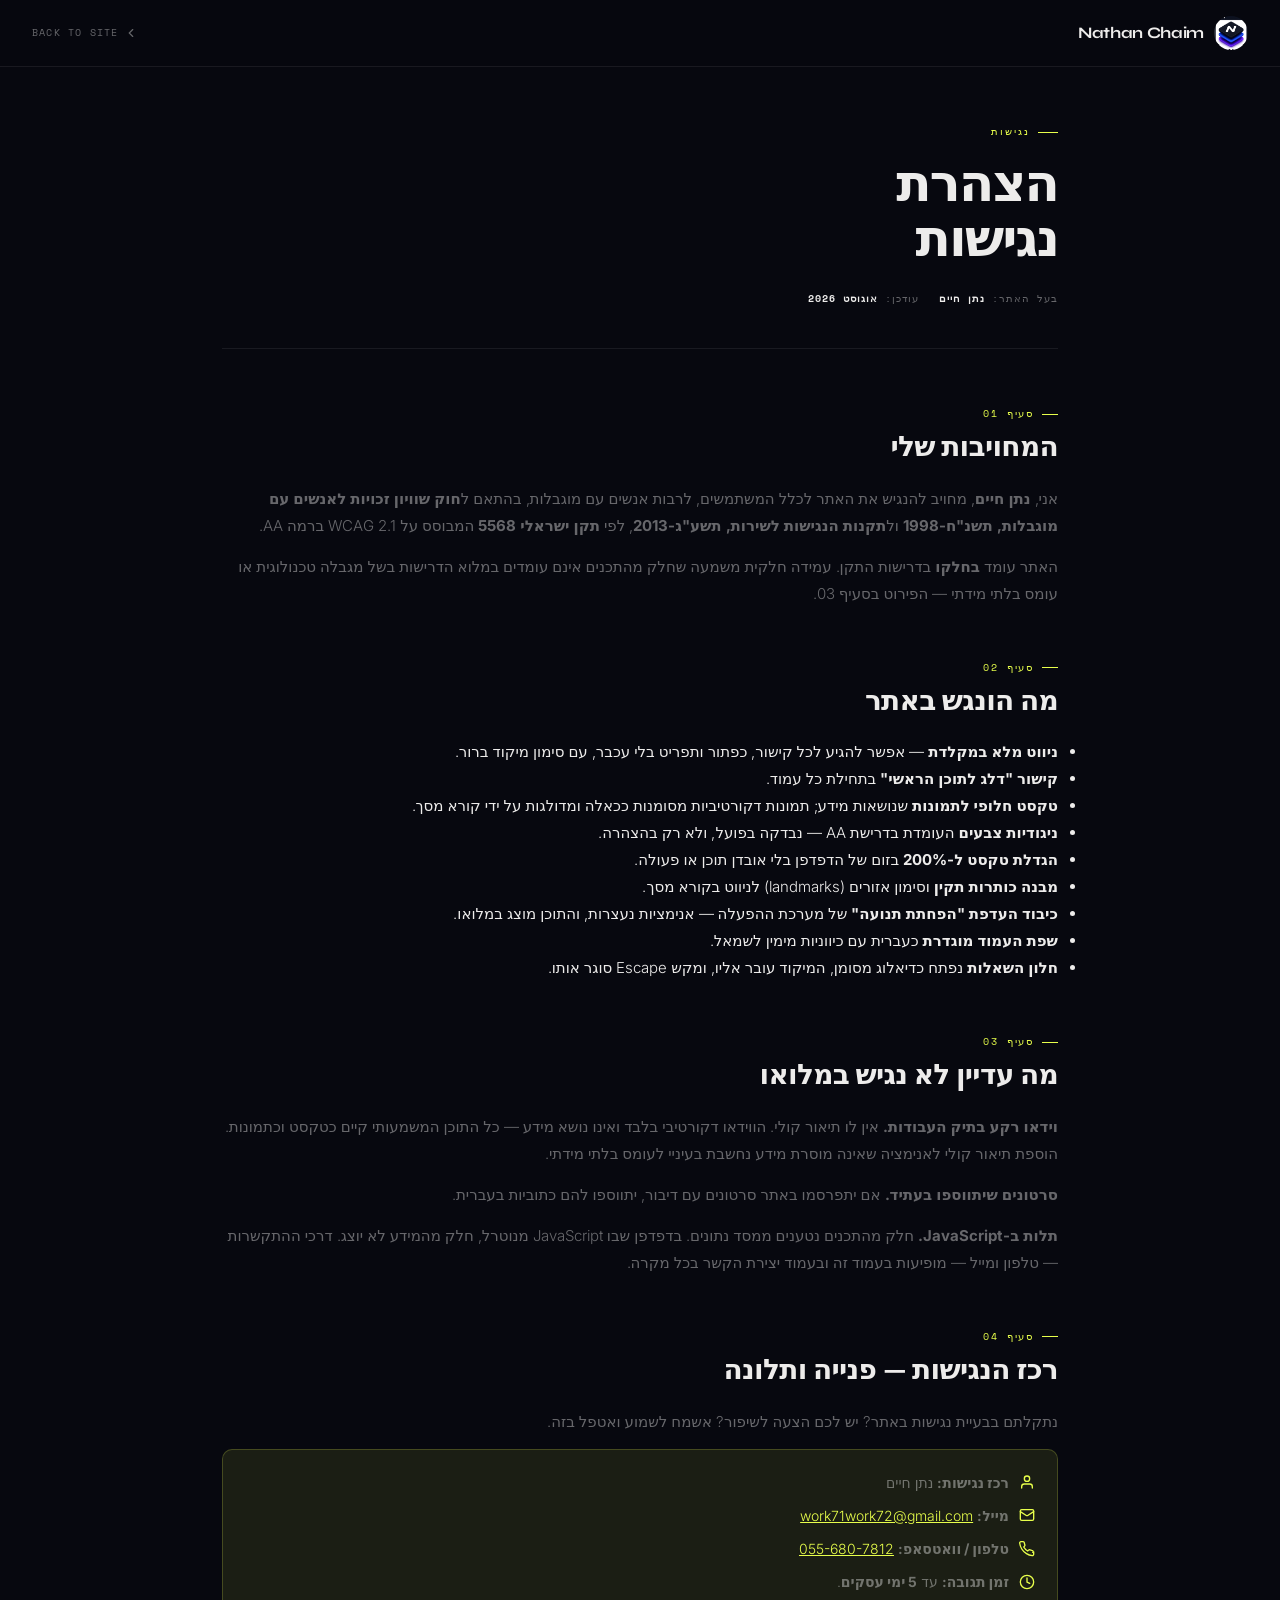
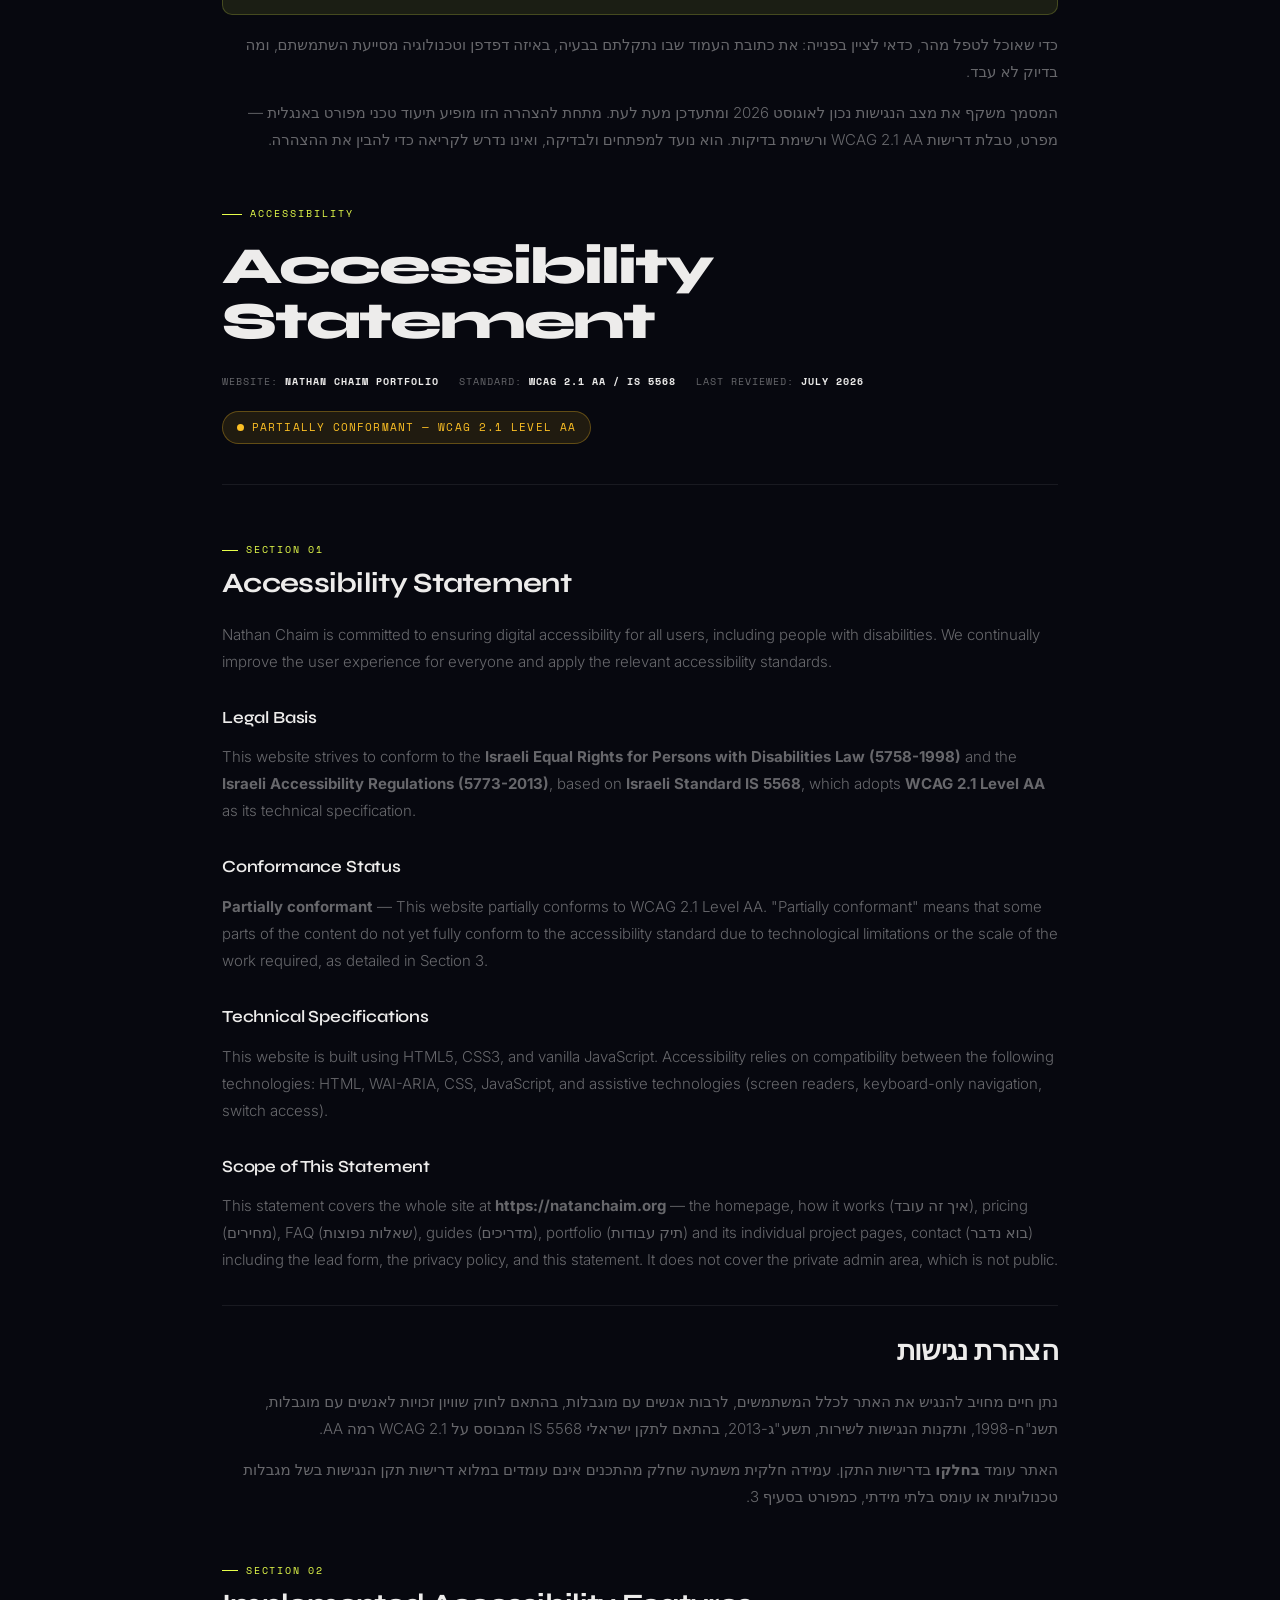
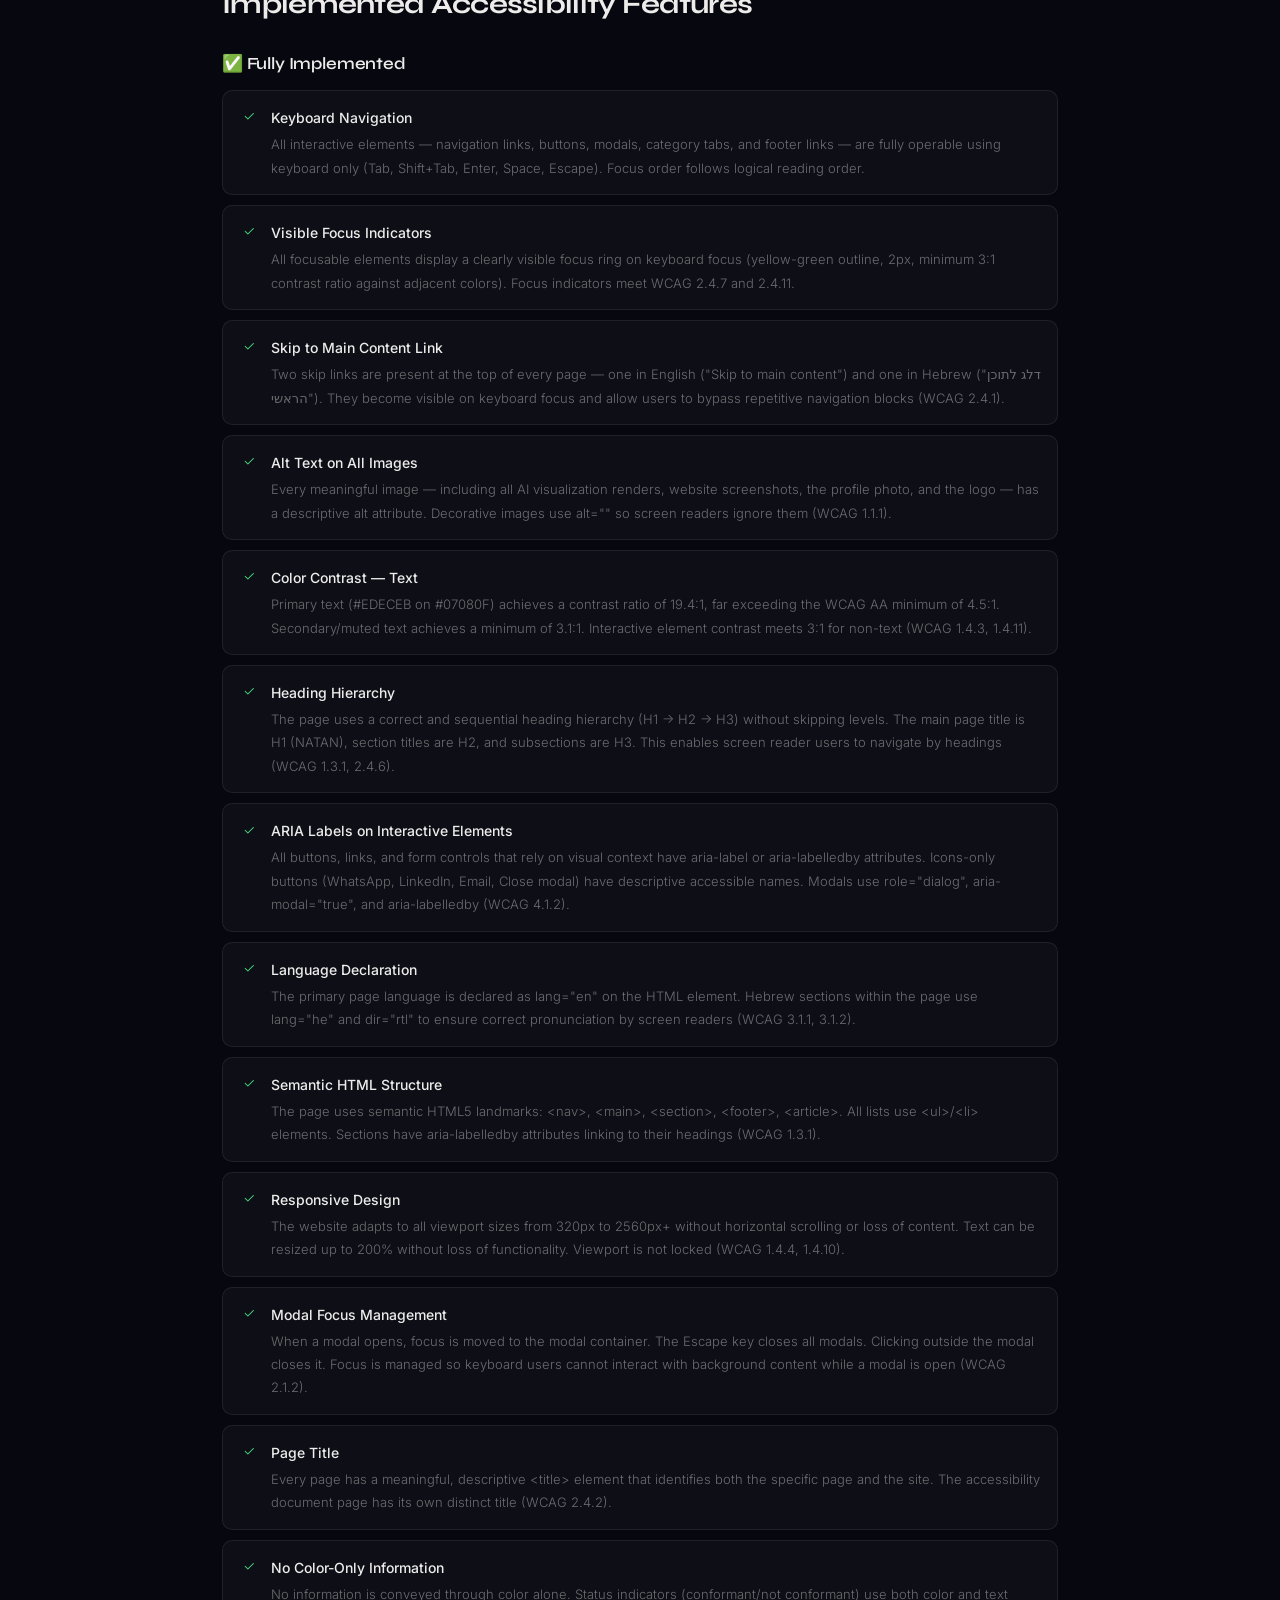
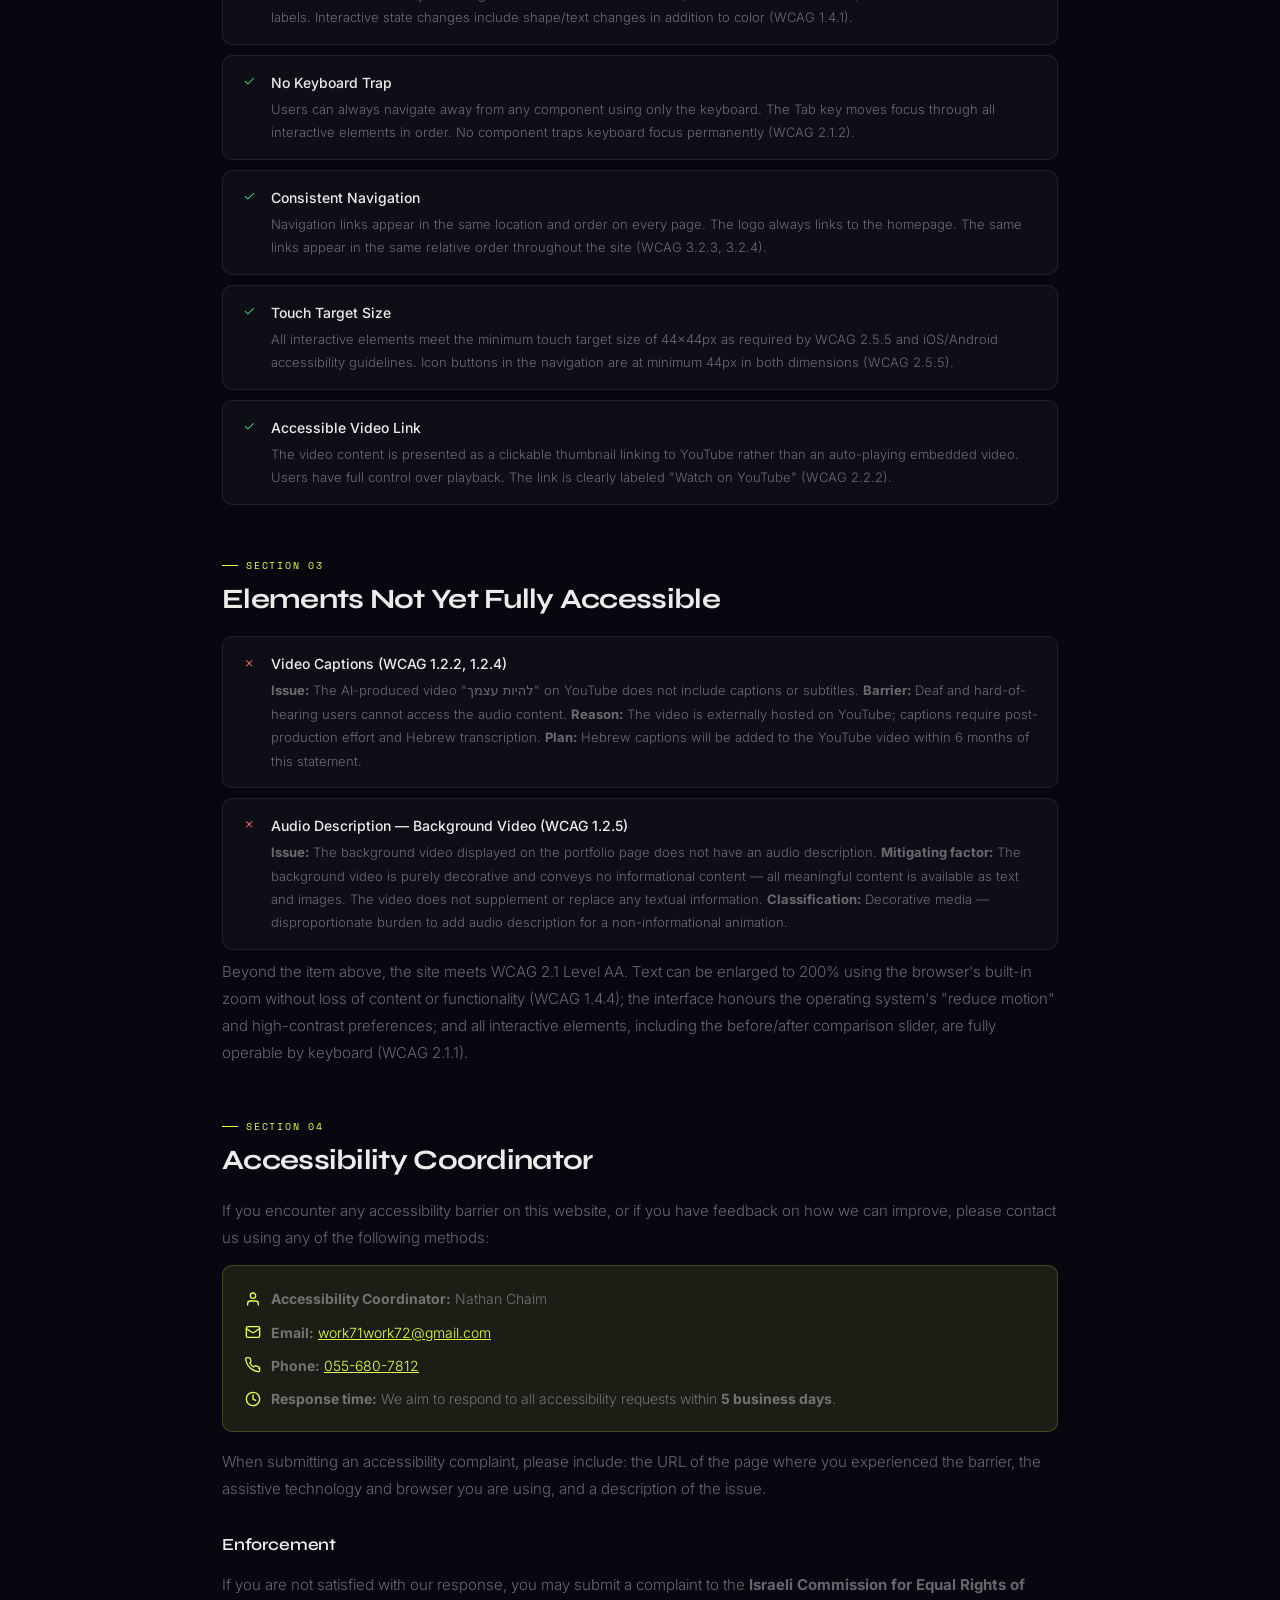
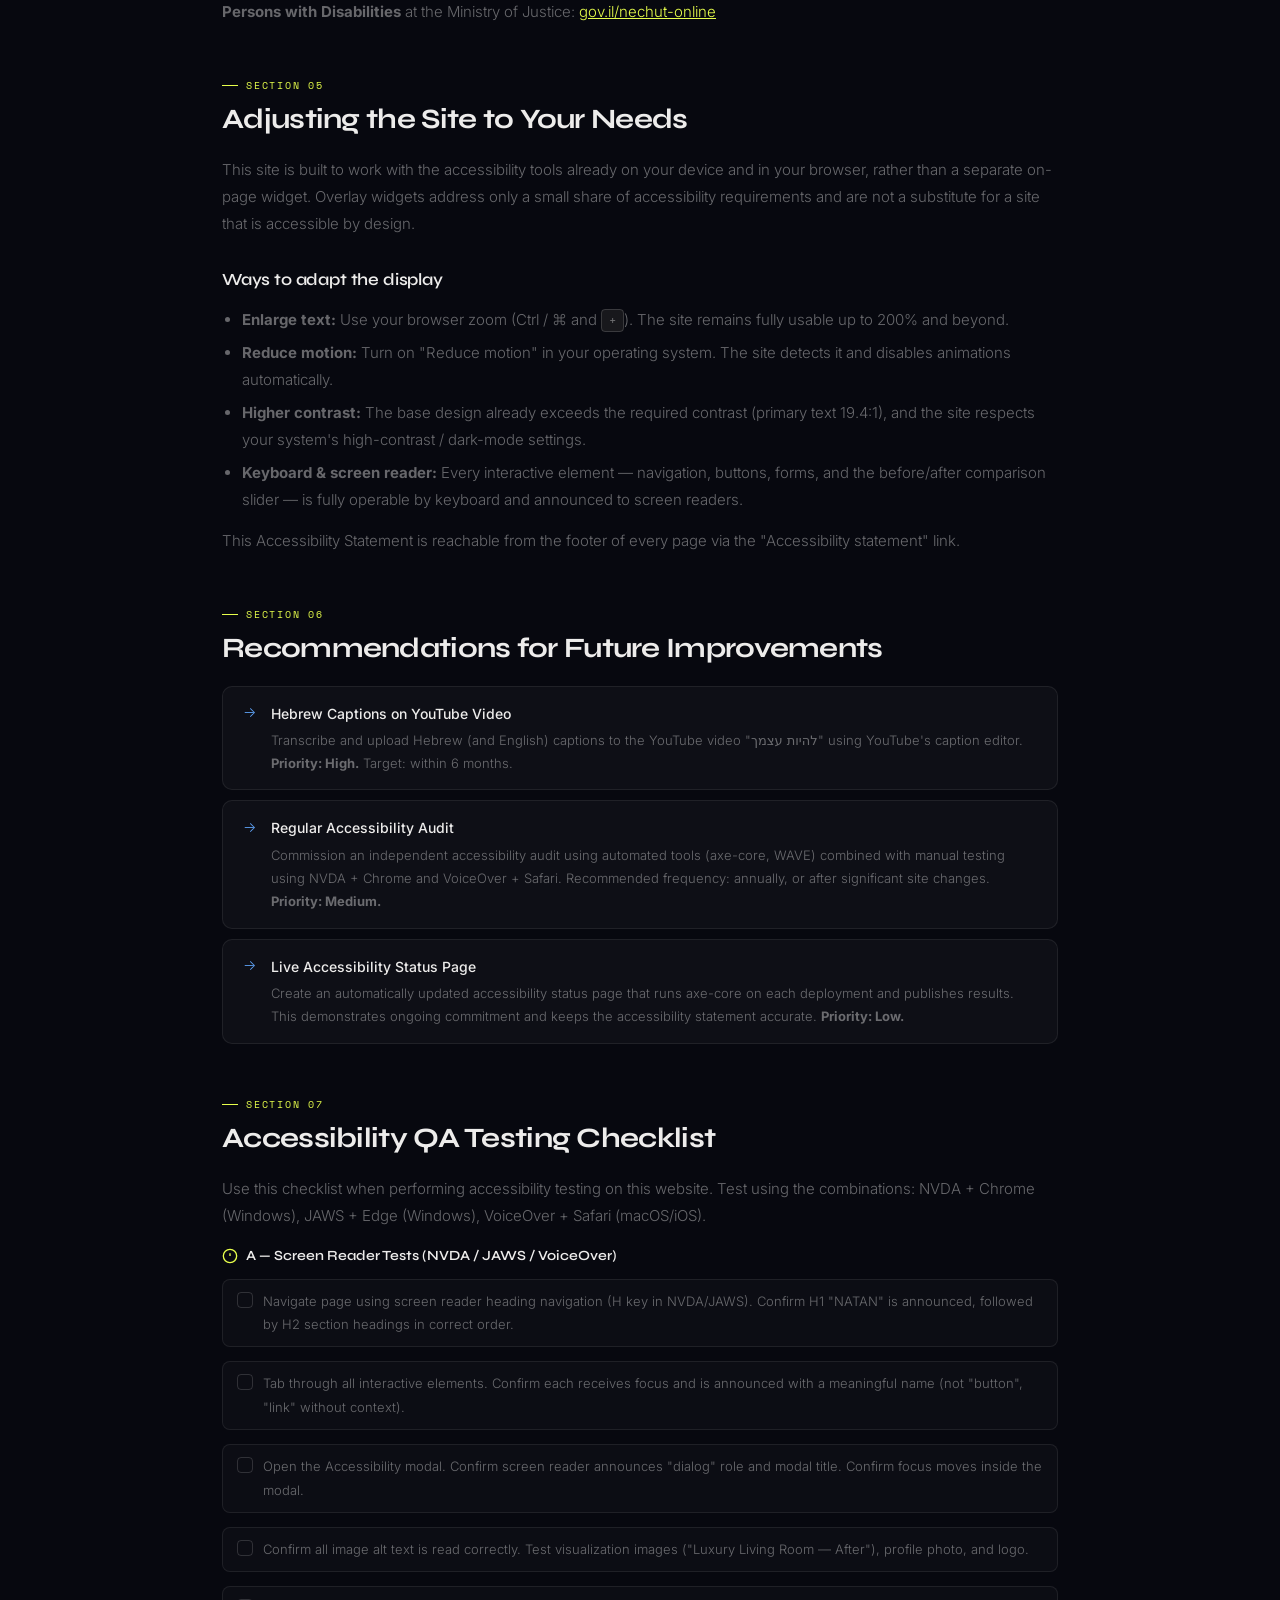
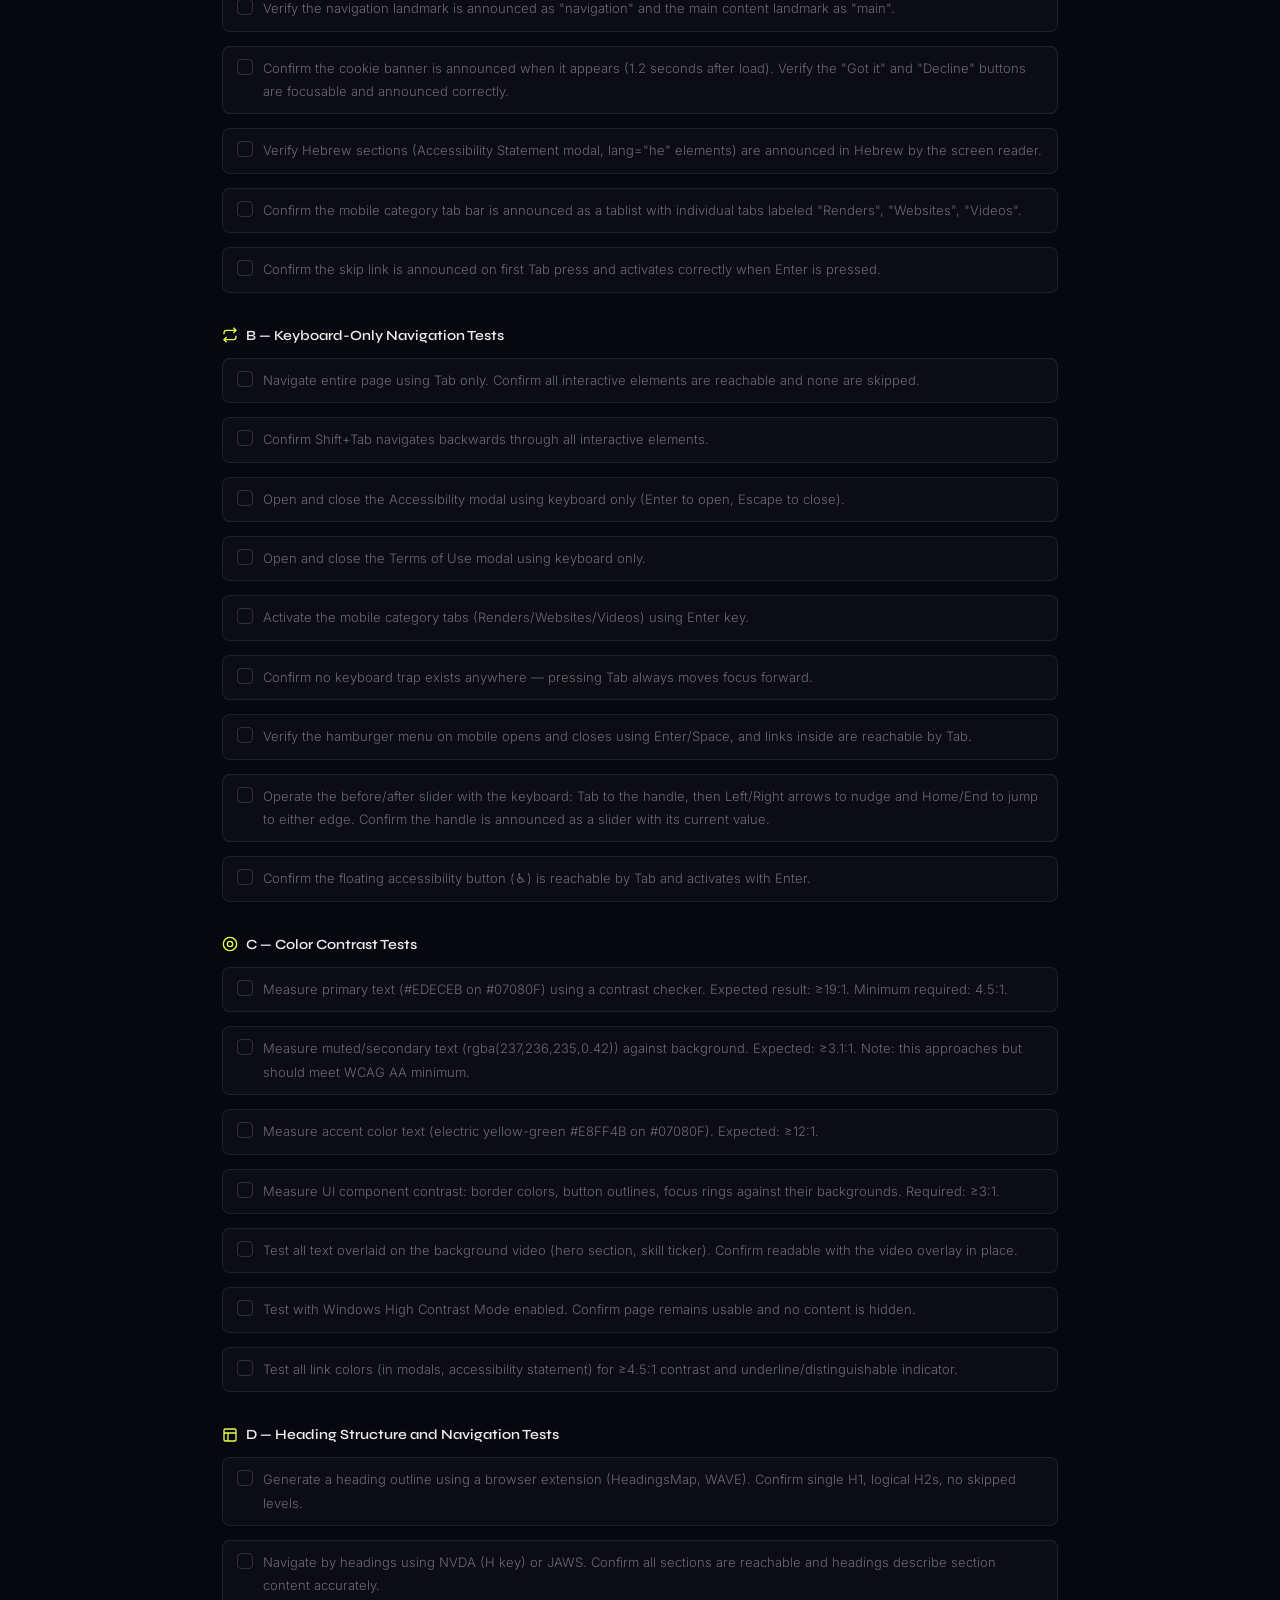
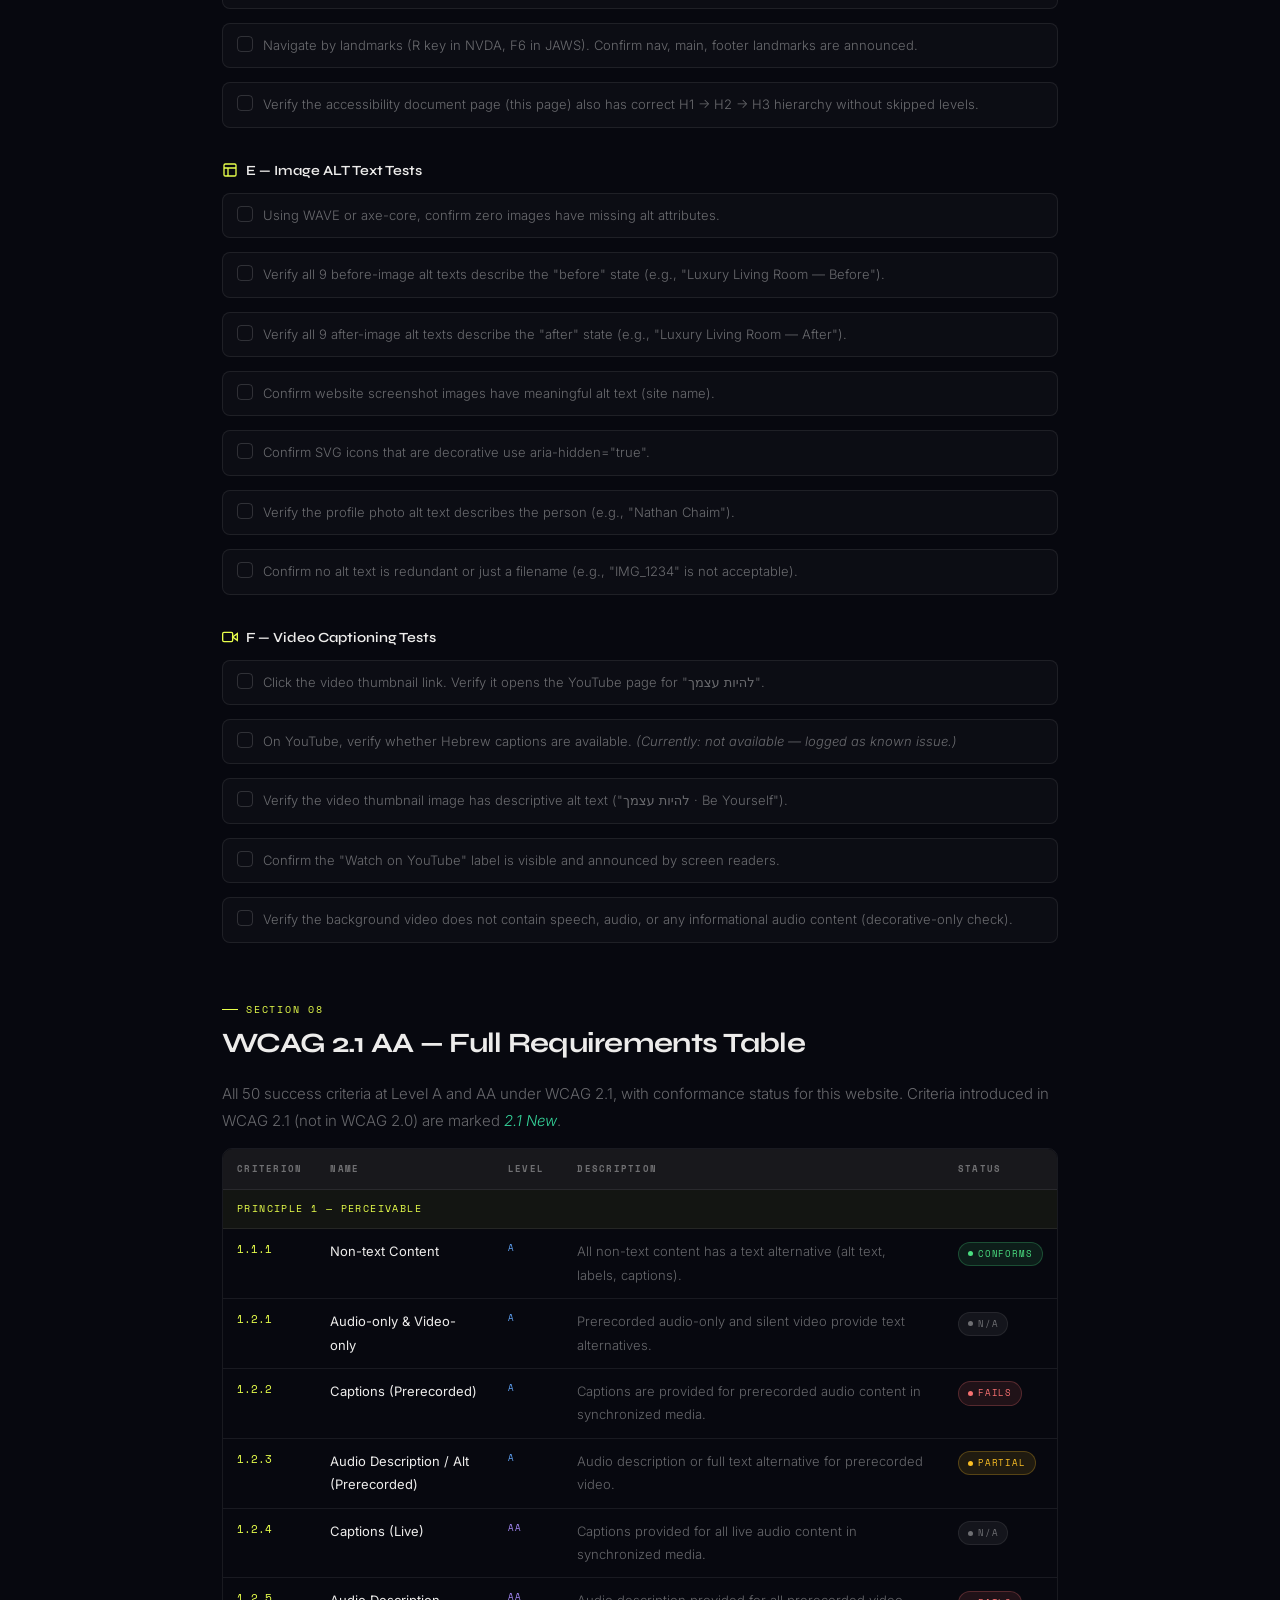
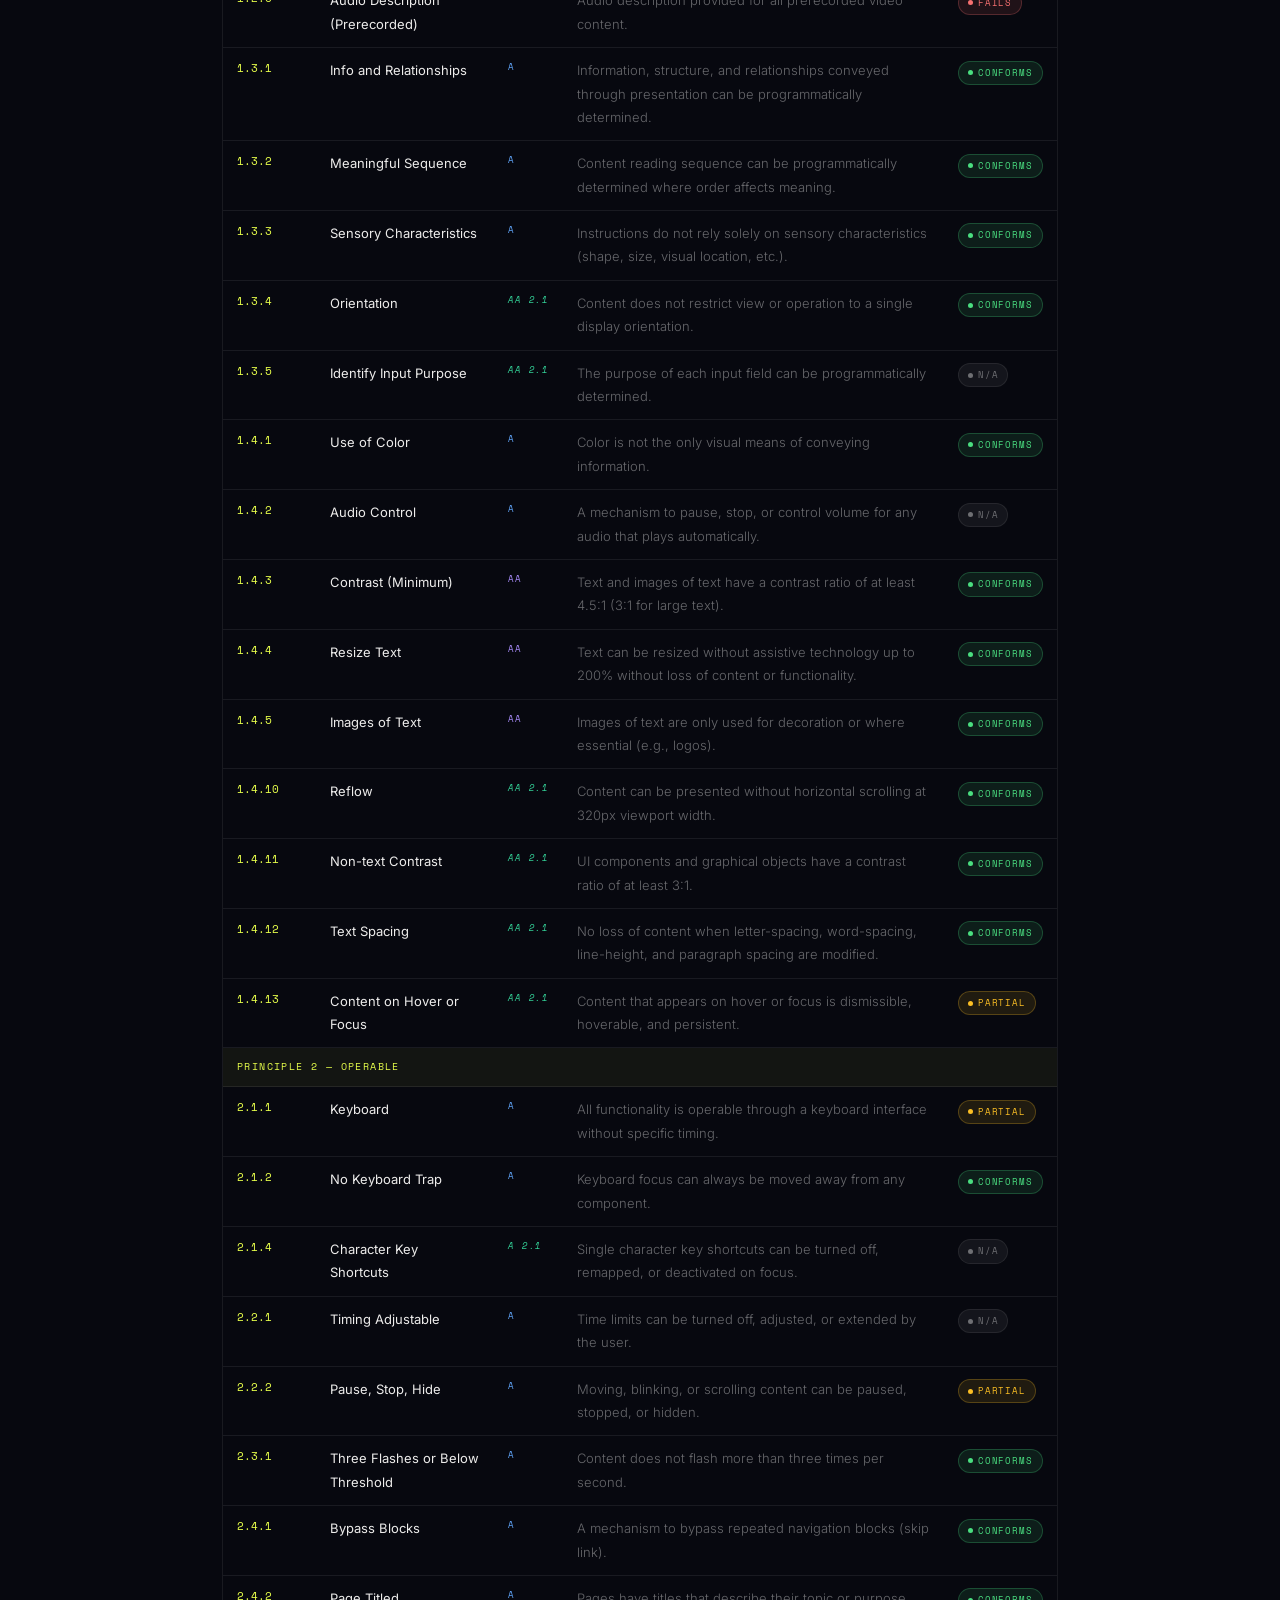
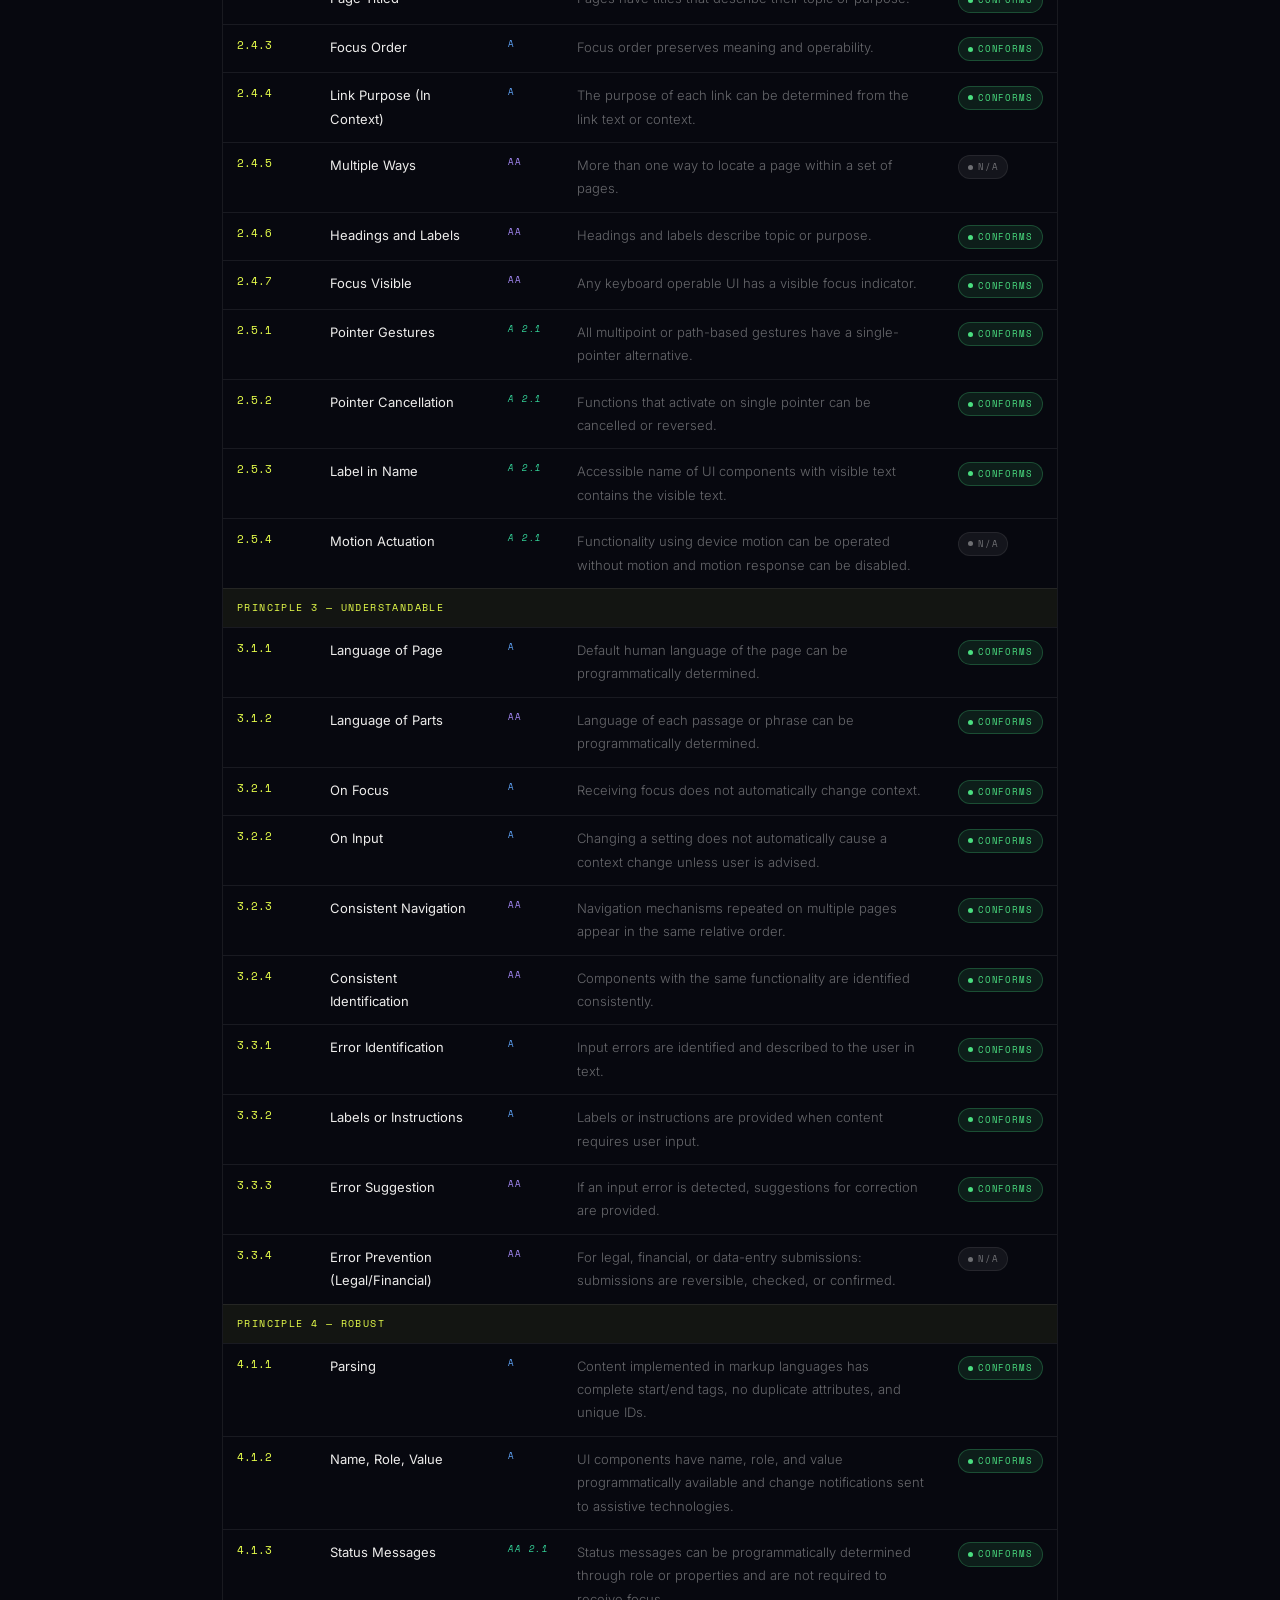
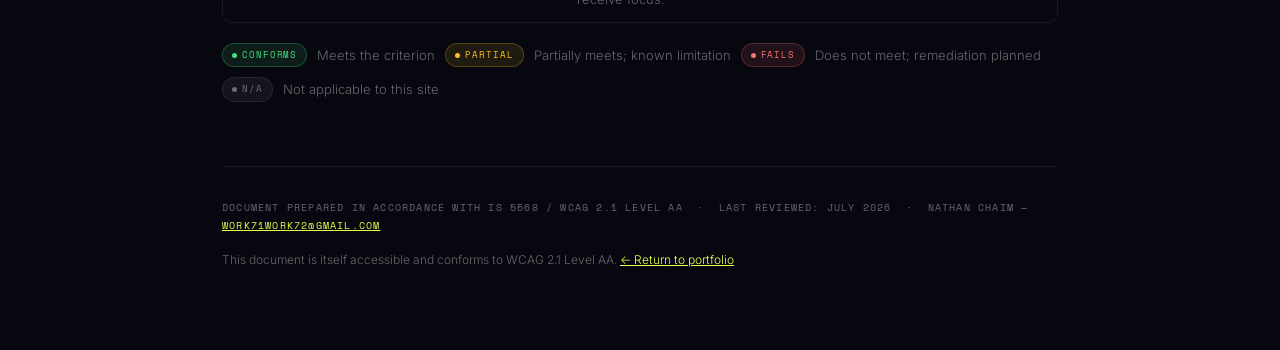
<file: accessibility.html>
<!DOCTYPE html>
<html lang="he" dir="rtl">
<head>
  <meta charset="UTF-8" />
  <meta name="viewport" content="width=device-width, initial-scale=1.0" />
  <title>הצהרת נגישות — Natan-עיצוב אתרים | Accessibility Statement</title>
  <meta name="description" content="הצהרת הנגישות של אתר Natan-עיצוב אתרים — רמת הנגישות, תקן ישראלי 5568 / WCAG 2.1 AA, מגבלות ידועות, ופרטי רכז הנגישות לפניות." />
  <link rel="canonical" href="https://natanchaim.org/accessibility.html" />
  <meta property="og:url" content="https://natanchaim.org/accessibility.html" />
  <!-- Exactly one rel="icon". Google drops the favicon entirely when a page
       declares several and any one of them misses its requirements, so the
       .ico carries every size (16/32/48/96) on its own. -->
  <link rel="icon" href="/favicon.ico?v=2" />
  <link rel="apple-touch-icon" href="/assets-opt/apple-touch-icon.png?v=2" />
  <link rel="preconnect" href="https://fonts.googleapis.com" />
  <link rel="preconnect" href="https://fonts.gstatic.com" crossorigin />
  <link href="https://fonts.googleapis.com/css2?family=Syne:wght@400;600;700;800&family=Space+Mono:wght@400;700&family=Inter:wght@300;400;500&display=swap" rel="stylesheet" />
  <style>
    :root {
      --black:   #07080f;
      --surface: #111114;
      --surface2:#18181C;
      --white:   #EDECEB;
      --muted:   rgba(237,236,235,0.42);
      --accent:  #E8FF4B;
      --accent-dim: rgba(232,255,75,0.09);
      --border:  rgba(237,236,235,0.08);
      --border-2:rgba(237,236,235,0.16);
      --radius:  10px;
      --mono: "Space Mono", monospace;
      --sans: "Syne", system-ui, sans-serif;
      --body: "Inter", system-ui, sans-serif;

      /* Status colours */
      --ok:   #4ade80;
      --warn: #fbbf24;
      --fail: #f87171;
      --na:   rgba(237,236,235,0.25);
    }
    *, *::before, *::after { box-sizing: border-box; margin: 0; padding: 0; }
    html { scroll-behavior: smooth; }
    body {
      background: var(--black);
      color: var(--white);
      font-family: var(--body);
      font-size: 15px;
      font-weight: 300;
      line-height: 1.8;
      -webkit-font-smoothing: antialiased;
    }
    a { color: var(--accent); text-decoration: underline; }
    a:hover { opacity: 0.8; }
    a:focus-visible { outline: 2px solid var(--accent); outline-offset: 3px; border-radius: 2px; }

    /* Skip link */
    .skip-link {
      position: fixed; top: -100%; left: 20px; z-index: 9999;
      background: var(--accent); color: var(--black);
      font-family: var(--sans); font-weight: 700; font-size: 13px;
      padding: 10px 20px; border-radius: 0 0 8px 8px;
      text-decoration: none; transition: top 200ms ease;
    }
    .skip-link:focus { top: 0; }

    /* Nav */
    .doc-nav {
      display: flex; align-items: center; justify-content: space-between;
      padding: 16px 32px;
      border-bottom: 0.5px solid var(--border);
      background: rgba(7,8,15,0.9);
      backdrop-filter: blur(12px);
      position: sticky; top: 0; z-index: 10;
    }
    .doc-nav-logo {
      font-family: var(--sans); font-size: 16px; font-weight: 700;
      letter-spacing: -0.02em; text-decoration: none; color: var(--white);
      display: flex; align-items: center; gap: 10px;
    }
    .doc-nav-logo img { height: 34px; width: 34px; border-radius: 50%; object-fit: cover; object-position: center 8%; }
    .doc-nav-back {
      font-family: var(--mono); font-size: 10px; letter-spacing: 0.12em;
      text-transform: uppercase; color: var(--muted); text-decoration: none;
      display: flex; align-items: center; gap: 6px;
      transition: color 150ms;
    }
    .doc-nav-back:hover { color: var(--accent); }

    /* Main layout */
    .doc-wrap {
      max-width: 900px; margin: 0 auto;
      padding: 56px 32px 80px;
    }

    /* Document header */
    .doc-header { margin-bottom: 56px; padding-bottom: 40px; border-bottom: 0.5px solid var(--border); }
    .doc-label {
      font-family: var(--mono); font-size: 10px; letter-spacing: 0.2em;
      text-transform: uppercase; color: var(--accent); margin-bottom: 16px;
      display: flex; align-items: center; gap: 8px;
    }
    .doc-label::before { content: ""; display: block; width: 20px; height: 1px; background: var(--accent); }
    .doc-title {
      font-family: var(--sans); font-size: clamp(32px, 5vw, 52px);
      font-weight: 800; letter-spacing: -0.04em; line-height: 1.05;
      color: var(--white); margin-bottom: 16px;
    }
    .doc-meta {
      display: flex; flex-wrap: wrap; gap: 20px; margin-top: 24px;
    }
    .doc-meta-item {
      font-family: var(--mono); font-size: 10px; letter-spacing: 0.1em;
      color: var(--muted); text-transform: uppercase;
    }
    .doc-meta-item strong { color: var(--white); }

    /* Status badge */
    .status-badge {
      display: inline-flex; align-items: center; gap: 8px;
      font-family: var(--mono); font-size: 11px; letter-spacing: 0.1em;
      text-transform: uppercase; padding: 6px 14px; border-radius: 100px;
      margin-top: 20px;
    }
    .status-badge.partial {
      background: rgba(251,191,36,0.1); border: 0.5px solid rgba(251,191,36,0.3);
      color: #fbbf24;
    }
    .status-dot { width: 7px; height: 7px; border-radius: 50%; background: currentColor; }

    /* Sections */
    .doc-section { margin-bottom: 52px; }
    .section-num {
      font-family: var(--mono); font-size: 10px; letter-spacing: 0.18em;
      color: var(--accent); text-transform: uppercase; margin-bottom: 8px;
      display: flex; align-items: center; gap: 8px;
    }
    .section-num::before { content: ""; width: 16px; height: 1px; background: var(--accent); }
    h2 {
      font-family: var(--sans); font-size: clamp(20px, 3vw, 28px);
      font-weight: 700; letter-spacing: -0.025em; color: var(--white);
      margin-bottom: 20px; line-height: 1.2;
    }
    h3 {
      font-family: var(--sans); font-size: 17px; font-weight: 600;
      letter-spacing: -0.01em; color: var(--white); margin: 28px 0 10px;
    }
    h3:first-child { margin-top: 0; }
    p { color: var(--muted); margin-bottom: 14px; }
    p:last-child { margin-bottom: 0; }

    /* Feature list */
    .feature-list { list-style: none; display: flex; flex-direction: column; gap: 10px; }
    .feature-item {
      display: flex; align-items: flex-start; gap: 12px;
      background: rgba(255,255,255,0.03); border: 0.5px solid var(--border);
      border-radius: var(--radius); padding: 14px 16px;
    }
    .feature-icon {
      width: 20px; height: 20px; flex-shrink: 0; margin-top: 1px;
      font-size: 14px; display: flex; align-items: center; justify-content: center;
    }
    .feature-icon.ok   { color: var(--ok); }
    .feature-icon.warn { color: var(--warn); }
    .feature-icon.fail { color: var(--fail); }
    .feature-title { font-weight: 500; color: var(--white); font-size: 14px; }
    .feature-desc  { font-size: 13px; color: var(--muted); margin-top: 3px; }

    /* Tables */
    .doc-table-wrap { overflow-x: auto; margin-top: 4px; border-radius: var(--radius); border: 0.5px solid var(--border); }
    table { width: 100%; border-collapse: collapse; font-size: 13px; }
    thead { background: var(--surface2); }
    th {
      font-family: var(--mono); font-size: 9px; letter-spacing: 0.14em;
      text-transform: uppercase; color: var(--muted); padding: 12px 14px;
      text-align: left; border-bottom: 0.5px solid var(--border); white-space: nowrap;
    }
    td { padding: 11px 14px; border-bottom: 0.5px solid var(--border); color: var(--muted); vertical-align: top; }
    tr:last-child td { border-bottom: none; }
    tr:hover td { background: rgba(255,255,255,0.015); }
    .td-id { font-family: var(--mono); font-size: 11px; color: var(--accent); white-space: nowrap; }
    .td-name { color: var(--white); font-weight: 400; }
    .td-level {
      font-family: var(--mono); font-size: 9px; letter-spacing: 0.1em;
      text-transform: uppercase; white-space: nowrap;
    }
    .level-a   { color: #60a5fa; }
    .level-aa  { color: #a78bfa; }
    .level-21  { color: #34d399; font-style: italic; }

    /* Status pill */
    .pill {
      display: inline-flex; align-items: center; gap: 5px;
      font-family: var(--mono); font-size: 9px; letter-spacing: 0.1em;
      text-transform: uppercase; padding: 3px 9px; border-radius: 100px;
      white-space: nowrap;
    }
    .pill-ok   { background: rgba(74,222,128,0.1); color: var(--ok);   border: 0.5px solid rgba(74,222,128,0.25); }
    .pill-warn { background: rgba(251,191,36,0.1); color: var(--warn); border: 0.5px solid rgba(251,191,36,0.25); }
    .pill-fail { background: rgba(248,113,113,0.1);color: var(--fail); border: 0.5px solid rgba(248,113,113,0.25); }
    .pill-na   { background: rgba(237,236,235,0.06); color: var(--muted); border: 0.5px solid var(--border); }
    .pill::before { content: ""; width: 5px; height: 5px; border-radius: 50%; background: currentColor; }

    /* Checklist */
    .checklist { display: flex; flex-direction: column; gap: 8px; }
    .check-group { margin-bottom: 24px; }
    .check-group-title {
      font-family: var(--sans); font-size: 14px; font-weight: 600;
      color: var(--white); margin-bottom: 10px;
      display: flex; align-items: center; gap: 8px;
    }
    .check-item {
      display: flex; align-items: flex-start; gap: 10px;
      padding: 10px 14px; background: rgba(255,255,255,0.025);
      border: 0.5px solid var(--border); border-radius: 8px;
      margin-bottom: 6px;
    }
    .check-box {
      width: 16px; height: 16px; border: 1.5px solid var(--border-2);
      border-radius: 4px; flex-shrink: 0; margin-top: 2px;
    }
    .check-text { font-size: 13px; color: var(--muted); }
    .check-text strong { color: var(--white); font-weight: 500; }

    /* Contact card */
    .contact-card {
      background: var(--accent-dim); border: 0.5px solid rgba(232,255,75,0.2);
      border-radius: var(--radius); padding: 20px 22px;
      display: flex; flex-direction: column; gap: 8px;
    }
    .contact-row { display: flex; align-items: center; gap: 10px; font-size: 14px; color: var(--muted); }
    .contact-row svg { flex-shrink: 0; color: var(--accent); }
    .contact-row a { color: var(--accent); }

    /* RTL Hebrew section */
    .he-section { direction: rtl; text-align: right; margin-top: 32px; padding-top: 28px; border-top: 0.5px solid var(--border); }
    .he-section h2, .he-section h3 { font-family: "Arial", sans-serif; }

    /* Print */
    @media print {
      body { background: white; color: black; }
      .doc-nav { position: static; }
      .skip-link { display: none; }
    }

    /* Mobile */
    @media (max-width: 640px) {
      .doc-wrap { padding: 40px 20px 60px; }
      .doc-nav  { padding: 14px 20px; }
      th, td    { padding: 9px 10px; }
    }
  </style>
</head>
<body>

<a href="#main-content" class="skip-link">Skip to main content</a>

<!-- Nav -->
<nav class="doc-nav" aria-label="Document navigation">
  <a href="index.html" class="doc-nav-logo">
    <img src="assets/logo.png?v=2" alt="Nathan Chaim logo" />
    Nathan Chaim
  </a>
  <a href="index.html" class="doc-nav-back" aria-label="Back to portfolio">
    <svg width="14" height="14" viewBox="0 0 24 24" fill="none" stroke="currentColor" stroke-width="2" stroke-linecap="round"><polyline points="15 18 9 12 15 6"/></svg>
    Back to site
  </a>
</nav>

<main id="main-content">
<div class="doc-wrap">

  <!-- ══════════════════════════════════════════════════════
       הצהרת הנגישות בעברית.

       זה החלק המחייב. הכול מתחתיו — המפרט הטכני, טבלת WCAG,
       רשימת הבדיקות — הוא תיעוד פנימי באנגלית, והוא נשאר כי הוא
       מועיל. אבל הצהרת נגישות שהקהל הישראלי לא יכול לקרוא לא
       ממלאת את תפקידה, ולכן כל מה שהחוק דורש מופיע כאן, בעברית,
       לפני הכול: מה נגיש, מה לא, מי רכז הנגישות, ואיך פונים.
       ══════════════════════════════════════════════════════ -->
  <header class="doc-header">
    <div class="doc-label">נגישות</div>
    <h1 class="doc-title">הצהרת<br>נגישות</h1>
    <div class="doc-meta">
      <span class="doc-meta-item">בעל האתר: <strong>נתן חיים</strong></span>
      <span class="doc-meta-item">עודכן: <strong>אוגוסט 2026</strong></span>
    </div>
  </header>

  <section class="doc-section">
    <div class="section-num">סעיף 01</div>
    <h2>המחויבות שלי</h2>
    <p>אני, <strong>נתן חיים</strong>, מחויב להנגיש את האתר לכלל המשתמשים, לרבות אנשים עם מוגבלות, בהתאם ל<strong>חוק שוויון זכויות לאנשים עם מוגבלות, תשנ"ח-1998</strong> ול<strong>תקנות הנגישות לשירות, תשע"ג-2013</strong>, לפי <strong>תקן ישראלי 5568</strong> המבוסס על WCAG 2.1 ברמה AA.</p>
    <p>האתר עומד <strong>בחלקו</strong> בדרישות התקן. עמידה חלקית משמעה שחלק מהתכנים אינם עומדים במלוא הדרישות בשל מגבלה טכנולוגית או עומס בלתי מידתי — הפירוט בסעיף 03.</p>
  </section>

  <section class="doc-section">
    <div class="section-num">סעיף 02</div>
    <h2>מה הונגש באתר</h2>
    <ul class="doc-list">
      <li><strong>ניווט מלא במקלדת</strong> — אפשר להגיע לכל קישור, כפתור ותפריט בלי עכבר, עם סימון מיקוד ברור.</li>
      <li><strong>קישור "דלג לתוכן הראשי"</strong> בתחילת כל עמוד.</li>
      <li><strong>טקסט חלופי לתמונות</strong> שנושאות מידע; תמונות דקורטיביות מסומנות ככאלה ומדולגות על ידי קורא מסך.</li>
      <li><strong>ניגודיות צבעים</strong> העומדת בדרישת AA — נבדקה בפועל, ולא רק בהצהרה.</li>
      <li><strong>הגדלת טקסט ל-200%</strong> בזום של הדפדפן בלי אובדן תוכן או פעולה.</li>
      <li><strong>מבנה כותרות תקין</strong> וסימון אזורים (landmarks) לניווט בקורא מסך.</li>
      <li><strong>כיבוד העדפת "הפחתת תנועה"</strong> של מערכת ההפעלה — אנימציות נעצרות, והתוכן מוצג במלואו.</li>
      <li><strong>שפת העמוד מוגדרת</strong> כעברית עם כיווניות מימין לשמאל.</li>
      <li><strong>חלון השאלות</strong> נפתח כדיאלוג מסומן, המיקוד עובר אליו, ומקש Escape סוגר אותו.</li>
    </ul>
  </section>

  <section class="doc-section">
    <div class="section-num">סעיף 03</div>
    <h2>מה עדיין לא נגיש במלואו</h2>
    <p><strong>וידאו רקע בתיק העבודות.</strong> אין לו תיאור קולי. הווידאו דקורטיבי בלבד ואינו נושא מידע — כל התוכן המשמעותי קיים כטקסט וכתמונות. הוספת תיאור קולי לאנימציה שאינה מוסרת מידע נחשבת בעיניי לעומס בלתי מידתי.</p>
    <p><strong>סרטונים שיתווספו בעתיד.</strong> אם יתפרסמו באתר סרטונים עם דיבור, יתווספו להם כתוביות בעברית.</p>
    <p><strong>תלות ב-JavaScript.</strong> חלק מהתכנים נטענים ממסד נתונים. בדפדפן שבו JavaScript מנוטרל, חלק מהמידע לא יוצג. דרכי ההתקשרות — טלפון ומייל — מופיעות בעמוד זה ובעמוד יצירת הקשר בכל מקרה.</p>
  </section>

  <section class="doc-section">
    <div class="section-num">סעיף 04</div>
    <h2>רכז הנגישות — פנייה ותלונה</h2>
    <p>נתקלתם בבעיית נגישות באתר? יש לכם הצעה לשיפור? אשמח לשמוע ואטפל בזה.</p>
    <div class="contact-card">
      <div class="contact-row">
        <svg width="16" height="16" viewBox="0 0 24 24" fill="none" stroke="currentColor" stroke-width="2" stroke-linecap="round" aria-hidden="true"><path d="M20 21v-2a4 4 0 0 0-4-4H8a4 4 0 0 0-4 4v2"/><circle cx="12" cy="7" r="4"/></svg>
        <span><strong>רכז נגישות:</strong> נתן חיים</span>
      </div>
      <div class="contact-row">
        <svg width="16" height="16" viewBox="0 0 24 24" fill="none" stroke="currentColor" stroke-width="2" stroke-linecap="round" aria-hidden="true"><rect x="2" y="4" width="20" height="16" rx="2"/><path d="m22 7-8.97 5.7a1.94 1.94 0 0 1-2.06 0L2 7"/></svg>
        <span><strong>מייל:</strong> <a href="mailto:work71work72@gmail.com">work71work72@gmail.com</a></span>
      </div>
      <div class="contact-row">
        <svg width="16" height="16" viewBox="0 0 24 24" fill="none" stroke="currentColor" stroke-width="2" stroke-linecap="round" aria-hidden="true"><path d="M22 16.92v3a2 2 0 0 1-2.18 2 19.79 19.79 0 0 1-8.63-3.07A19.5 19.5 0 0 1 4.15 12 19.79 19.79 0 0 1 1.07 3.4 2 2 0 0 1 3.05 1h3a2 2 0 0 1 2 1.72 12.84 12.84 0 0 0 .7 2.81 2 2 0 0 1-.45 2.11L7.09 9a16 16 0 0 0 6 6l1.27-1.27a2 2 0 0 1 2.11-.45 12.84 12.84 0 0 0 2.81.7A2 2 0 0 1 21 16.92z"/></svg>
        <span><strong>טלפון / וואטסאפ:</strong> <a href="tel:+972556807812">055-680-7812</a></span>
      </div>
      <div class="contact-row">
        <svg width="16" height="16" viewBox="0 0 24 24" fill="none" stroke="currentColor" stroke-width="2" stroke-linecap="round" aria-hidden="true"><circle cx="12" cy="12" r="10"/><polyline points="12 6 12 12 16 14"/></svg>
        <span><strong>זמן תגובה:</strong> עד <strong>5 ימי עסקים</strong>.</span>
      </div>
    </div>
    <p style="margin-top:16px;">כדי שאוכל לטפל מהר, כדאי לציין בפנייה: את כתובת העמוד שבו נתקלתם בבעיה, באיזה דפדפן וטכנולוגיה מסייעת השתמשתם, ומה בדיוק לא עבד.</p>
    <p class="note">
      המסמך משקף את מצב הנגישות נכון לאוגוסט 2026 ומתעדכן מעת לעת.
      מתחת להצהרה הזו מופיע תיעוד טכני מפורט באנגלית — מפרט, טבלת דרישות WCAG 2.1 AA
      ורשימת בדיקות. הוא נועד למפתחים ולבדיקה, ואינו נדרש לקריאה כדי להבין את ההצהרה.
    </p>
  </section>


<div lang="en" dir="ltr">

  <!-- ── Header ──────────────────────────────────────────── -->
  <header class="doc-header">
    <div class="doc-label">Accessibility</div>
    <h1 class="doc-title">Accessibility<br>Statement</h1>
    <div class="doc-meta">
      <span class="doc-meta-item">Website: <strong>Nathan Chaim Portfolio</strong></span>
      <span class="doc-meta-item">Standard: <strong>WCAG 2.1 AA / IS 5568</strong></span>
      <span class="doc-meta-item">Last reviewed: <strong>July 2026</strong></span>
    </div>
    <div>
      <span class="status-badge partial">
        <span class="status-dot"></span>
        Partially Conformant — WCAG 2.1 Level AA
      </span>
    </div>
  </header>

  <!-- ── 1. Accessibility Statement ─────────────────────── -->
  <section class="doc-section" aria-labelledby="s1-title">
    <div class="section-num">Section 01</div>
    <h2 id="s1-title">Accessibility Statement</h2>

    <p>Nathan Chaim is committed to ensuring digital accessibility for all users, including people with disabilities. We continually improve the user experience for everyone and apply the relevant accessibility standards.</p>

    <h3>Legal Basis</h3>
    <p>This website strives to conform to the <strong>Israeli Equal Rights for Persons with Disabilities Law (5758-1998)</strong> and the <strong>Israeli Accessibility Regulations (5773-2013)</strong>, based on <strong>Israeli Standard IS 5568</strong>, which adopts <strong>WCAG 2.1 Level AA</strong> as its technical specification.</p>

    <h3>Conformance Status</h3>
    <p><strong>Partially conformant</strong> — This website partially conforms to WCAG 2.1 Level AA. "Partially conformant" means that some parts of the content do not yet fully conform to the accessibility standard due to technological limitations or the scale of the work required, as detailed in Section 3.</p>

    <h3>Technical Specifications</h3>
    <p>This website is built using HTML5, CSS3, and vanilla JavaScript. Accessibility relies on compatibility between the following technologies: HTML, WAI-ARIA, CSS, JavaScript, and assistive technologies (screen readers, keyboard-only navigation, switch access).</p>

    <h3>Scope of This Statement</h3>
    <p>This statement covers the whole site at <strong>https://natanchaim.org</strong> — the homepage, how&nbsp;it&nbsp;works (<span lang="he" dir="rtl">איך זה עובד</span>), pricing (<span lang="he" dir="rtl">מחירים</span>), FAQ (<span lang="he" dir="rtl">שאלות נפוצות</span>), guides (<span lang="he" dir="rtl">מדריכים</span>), portfolio (<span lang="he" dir="rtl">תיק עבודות</span>) and its individual project pages, contact (<span lang="he" dir="rtl">בוא נדבר</span>) including the lead form, the privacy policy, and this statement. It does not cover the private admin area, which is not public.</p>

    <!-- Hebrew summary -->
    <div class="he-section" lang="he">
      <h2>הצהרת נגישות</h2>
      <p>נתן חיים מחויב להנגיש את האתר לכלל המשתמשים, לרבות אנשים עם מוגבלות, בהתאם לחוק שוויון זכויות לאנשים עם מוגבלות, תשנ"ח-1998, ותקנות הנגישות לשירות, תשע"ג-2013, בהתאם לתקן ישראלי IS 5568 המבוסס על WCAG 2.1 רמה AA.</p>
      <p>האתר עומד <strong>בחלקו</strong> בדרישות התקן. עמידה חלקית משמעה שחלק מהתכנים אינם עומדים במלוא דרישות תקן הנגישות בשל מגבלות טכנולוגיות או עומס בלתי מידתי, כמפורט בסעיף 3.</p>
    </div>
  </section>

  <!-- ── 2. Implemented Accessibility Features ──────────── -->
  <section class="doc-section" aria-labelledby="s2-title">
    <div class="section-num">Section 02</div>
    <h2 id="s2-title">Implemented Accessibility Features</h2>

    <h3>✅ Fully Implemented</h3>
    <ul class="feature-list" role="list">

      <li class="feature-item">
        <span class="feature-icon ok" aria-hidden="true">✓</span>
        <div>
          <div class="feature-title">Keyboard Navigation</div>
          <div class="feature-desc">All interactive elements — navigation links, buttons, modals, category tabs, and footer links — are fully operable using keyboard only (Tab, Shift+Tab, Enter, Space, Escape). Focus order follows logical reading order.</div>
        </div>
      </li>

      <li class="feature-item">
        <span class="feature-icon ok" aria-hidden="true">✓</span>
        <div>
          <div class="feature-title">Visible Focus Indicators</div>
          <div class="feature-desc">All focusable elements display a clearly visible focus ring on keyboard focus (yellow-green outline, 2px, minimum 3:1 contrast ratio against adjacent colors). Focus indicators meet WCAG 2.4.7 and 2.4.11.</div>
        </div>
      </li>

      <li class="feature-item">
        <span class="feature-icon ok" aria-hidden="true">✓</span>
        <div>
          <div class="feature-title">Skip to Main Content Link</div>
          <div class="feature-desc">Two skip links are present at the top of every page — one in English ("Skip to main content") and one in Hebrew ("דלג לתוכן הראשי"). They become visible on keyboard focus and allow users to bypass repetitive navigation blocks (WCAG 2.4.1).</div>
        </div>
      </li>

      <li class="feature-item">
        <span class="feature-icon ok" aria-hidden="true">✓</span>
        <div>
          <div class="feature-title">Alt Text on All Images</div>
          <div class="feature-desc">Every meaningful image — including all AI visualization renders, website screenshots, the profile photo, and the logo — has a descriptive alt attribute. Decorative images use alt="" so screen readers ignore them (WCAG 1.1.1).</div>
        </div>
      </li>

      <li class="feature-item">
        <span class="feature-icon ok" aria-hidden="true">✓</span>
        <div>
          <div class="feature-title">Color Contrast — Text</div>
          <div class="feature-desc">Primary text (#EDECEB on #07080F) achieves a contrast ratio of 19.4:1, far exceeding the WCAG AA minimum of 4.5:1. Secondary/muted text achieves a minimum of 3.1:1. Interactive element contrast meets 3:1 for non-text (WCAG 1.4.3, 1.4.11).</div>
        </div>
      </li>

      <li class="feature-item">
        <span class="feature-icon ok" aria-hidden="true">✓</span>
        <div>
          <div class="feature-title">Heading Hierarchy</div>
          <div class="feature-desc">The page uses a correct and sequential heading hierarchy (H1 → H2 → H3) without skipping levels. The main page title is H1 (NATAN), section titles are H2, and subsections are H3. This enables screen reader users to navigate by headings (WCAG 1.3.1, 2.4.6).</div>
        </div>
      </li>

      <li class="feature-item">
        <span class="feature-icon ok" aria-hidden="true">✓</span>
        <div>
          <div class="feature-title">ARIA Labels on Interactive Elements</div>
          <div class="feature-desc">All buttons, links, and form controls that rely on visual context have aria-label or aria-labelledby attributes. Icons-only buttons (WhatsApp, LinkedIn, Email, Close modal) have descriptive accessible names. Modals use role="dialog", aria-modal="true", and aria-labelledby (WCAG 4.1.2).</div>
        </div>
      </li>

      <li class="feature-item">
        <span class="feature-icon ok" aria-hidden="true">✓</span>
        <div>
          <div class="feature-title">Language Declaration</div>
          <div class="feature-desc">The primary page language is declared as lang="en" on the HTML element. Hebrew sections within the page use lang="he" and dir="rtl" to ensure correct pronunciation by screen readers (WCAG 3.1.1, 3.1.2).</div>
        </div>
      </li>

      <li class="feature-item">
        <span class="feature-icon ok" aria-hidden="true">✓</span>
        <div>
          <div class="feature-title">Semantic HTML Structure</div>
          <div class="feature-desc">The page uses semantic HTML5 landmarks: &lt;nav&gt;, &lt;main&gt;, &lt;section&gt;, &lt;footer&gt;, &lt;article&gt;. All lists use &lt;ul&gt;/&lt;li&gt; elements. Sections have aria-labelledby attributes linking to their headings (WCAG 1.3.1).</div>
        </div>
      </li>

      <li class="feature-item">
        <span class="feature-icon ok" aria-hidden="true">✓</span>
        <div>
          <div class="feature-title">Responsive Design</div>
          <div class="feature-desc">The website adapts to all viewport sizes from 320px to 2560px+ without horizontal scrolling or loss of content. Text can be resized up to 200% without loss of functionality. Viewport is not locked (WCAG 1.4.4, 1.4.10).</div>
        </div>
      </li>

      <li class="feature-item">
        <span class="feature-icon ok" aria-hidden="true">✓</span>
        <div>
          <div class="feature-title">Modal Focus Management</div>
          <div class="feature-desc">When a modal opens, focus is moved to the modal container. The Escape key closes all modals. Clicking outside the modal closes it. Focus is managed so keyboard users cannot interact with background content while a modal is open (WCAG 2.1.2).</div>
        </div>
      </li>

      <li class="feature-item">
        <span class="feature-icon ok" aria-hidden="true">✓</span>
        <div>
          <div class="feature-title">Page Title</div>
          <div class="feature-desc">Every page has a meaningful, descriptive &lt;title&gt; element that identifies both the specific page and the site. The accessibility document page has its own distinct title (WCAG 2.4.2).</div>
        </div>
      </li>

      <li class="feature-item">
        <span class="feature-icon ok" aria-hidden="true">✓</span>
        <div>
          <div class="feature-title">No Color-Only Information</div>
          <div class="feature-desc">No information is conveyed through color alone. Status indicators (conformant/not conformant) use both color and text labels. Interactive state changes include shape/text changes in addition to color (WCAG 1.4.1).</div>
        </div>
      </li>

      <li class="feature-item">
        <span class="feature-icon ok" aria-hidden="true">✓</span>
        <div>
          <div class="feature-title">No Keyboard Trap</div>
          <div class="feature-desc">Users can always navigate away from any component using only the keyboard. The Tab key moves focus through all interactive elements in order. No component traps keyboard focus permanently (WCAG 2.1.2).</div>
        </div>
      </li>

      <li class="feature-item">
        <span class="feature-icon ok" aria-hidden="true">✓</span>
        <div>
          <div class="feature-title">Consistent Navigation</div>
          <div class="feature-desc">Navigation links appear in the same location and order on every page. The logo always links to the homepage. The same links appear in the same relative order throughout the site (WCAG 3.2.3, 3.2.4).</div>
        </div>
      </li>

      <li class="feature-item">
        <span class="feature-icon ok" aria-hidden="true">✓</span>
        <div>
          <div class="feature-title">Touch Target Size</div>
          <div class="feature-desc">All interactive elements meet the minimum touch target size of 44×44px as required by WCAG 2.5.5 and iOS/Android accessibility guidelines. Icon buttons in the navigation are at minimum 44px in both dimensions (WCAG 2.5.5).</div>
        </div>
      </li>

      <li class="feature-item">
        <span class="feature-icon ok" aria-hidden="true">✓</span>
        <div>
          <div class="feature-title">Accessible Video Link</div>
          <div class="feature-desc">The video content is presented as a clickable thumbnail linking to YouTube rather than an auto-playing embedded video. Users have full control over playback. The link is clearly labeled "Watch on YouTube" (WCAG 2.2.2).</div>
        </div>
      </li>

    </ul>
  </section>

  <!-- ── 3. Non-Accessible Elements ─────────────────────── -->
  <section class="doc-section" aria-labelledby="s3-title">
    <div class="section-num">Section 03</div>
    <h2 id="s3-title">Elements Not Yet Fully Accessible</h2>

    <ul class="feature-list" role="list">

      <li class="feature-item">
        <span class="feature-icon fail" aria-hidden="true">✗</span>
        <div>
          <div class="feature-title">Video Captions (WCAG 1.2.2, 1.2.4)</div>
          <div class="feature-desc"><strong>Issue:</strong> The AI-produced video "להיות עצמך" on YouTube does not include captions or subtitles. <strong>Barrier:</strong> Deaf and hard-of-hearing users cannot access the audio content. <strong>Reason:</strong> The video is externally hosted on YouTube; captions require post-production effort and Hebrew transcription. <strong>Plan:</strong> Hebrew captions will be added to the YouTube video within 6 months of this statement.</div>
        </div>
      </li>

      <li class="feature-item">
        <span class="feature-icon fail" aria-hidden="true">✗</span>
        <div>
          <div class="feature-title">Audio Description — Background Video (WCAG 1.2.5)</div>
          <div class="feature-desc"><strong>Issue:</strong> The background video displayed on the portfolio page does not have an audio description. <strong>Mitigating factor:</strong> The background video is purely decorative and conveys no informational content — all meaningful content is available as text and images. The video does not supplement or replace any textual information. <strong>Classification:</strong> Decorative media — disproportionate burden to add audio description for a non-informational animation.</div>
        </div>
      </li>

    </ul>

    <p style="margin-top:8px;">Beyond the item above, the site meets WCAG 2.1 Level AA. Text can be enlarged to 200% using the browser's built-in zoom without loss of content or functionality (WCAG 1.4.4); the interface honours the operating system's "reduce motion" and high-contrast preferences; and all interactive elements, including the before/after comparison slider, are fully operable by keyboard (WCAG 2.1.1).</p>
  </section>

  <!-- ── 4. Contact ─────────────────────────────────────── -->
  <section class="doc-section" aria-labelledby="s4-title">
    <div class="section-num">Section 04</div>
    <h2 id="s4-title">Accessibility Coordinator</h2>

    <p>If you encounter any accessibility barrier on this website, or if you have feedback on how we can improve, please contact us using any of the following methods:</p>

    <div class="contact-card" role="region" aria-label="Contact details">
      <div class="contact-row">
        <svg width="16" height="16" viewBox="0 0 24 24" fill="none" stroke="currentColor" stroke-width="2" stroke-linecap="round" aria-hidden="true"><path d="M20 21v-2a4 4 0 0 0-4-4H8a4 4 0 0 0-4 4v2"/><circle cx="12" cy="7" r="4"/></svg>
        <span><strong>Accessibility Coordinator:</strong> Nathan Chaim</span>
      </div>
      <div class="contact-row">
        <svg width="16" height="16" viewBox="0 0 24 24" fill="none" stroke="currentColor" stroke-width="2" stroke-linecap="round" aria-hidden="true"><rect x="2" y="4" width="20" height="16" rx="2"/><path d="m22 7-8.97 5.7a1.94 1.94 0 0 1-2.06 0L2 7"/></svg>
        <span><strong>Email:</strong> <a href="mailto:work71work72@gmail.com">work71work72@gmail.com</a></span>
      </div>
      <div class="contact-row">
        <svg width="16" height="16" viewBox="0 0 24 24" fill="none" stroke="currentColor" stroke-width="2" stroke-linecap="round" aria-hidden="true"><path d="M22 16.92v3a2 2 0 0 1-2.18 2 19.79 19.79 0 0 1-8.63-3.07A19.5 19.5 0 0 1 4.15 12 19.79 19.79 0 0 1 1.07 3.4 2 2 0 0 1 3.05 1h3a2 2 0 0 1 2 1.72 12.84 12.84 0 0 0 .7 2.81 2 2 0 0 1-.45 2.11L7.09 9a16 16 0 0 0 6 6l1.27-1.27a2 2 0 0 1 2.11-.45 12.84 12.84 0 0 0 2.81.7A2 2 0 0 1 21 16.92z"/></svg>
        <span><strong>Phone:</strong> <a href="tel:+972556807812">055-680-7812</a></span>
      </div>
      <div class="contact-row">
        <svg width="16" height="16" viewBox="0 0 24 24" fill="none" stroke="currentColor" stroke-width="2" stroke-linecap="round" aria-hidden="true"><circle cx="12" cy="12" r="10"/><polyline points="12 6 12 12 16 14"/></svg>
        <span><strong>Response time:</strong> We aim to respond to all accessibility requests within <strong>5 business days</strong>.</span>
      </div>
    </div>

    <p style="margin-top:16px;">When submitting an accessibility complaint, please include: the URL of the page where you experienced the barrier, the assistive technology and browser you are using, and a description of the issue.</p>

    <h3>Enforcement</h3>
    <p>If you are not satisfied with our response, you may submit a complaint to the <strong>Israeli Commission for Equal Rights of Persons with Disabilities</strong> at the Ministry of Justice: <a href="https://www.gov.il/he/departments/legalInfo/nechut-online" target="_blank" rel="noopener noreferrer">gov.il/nechut-online</a></p>
  </section>

  <!-- ── 5. Accessibility Widget Instructions ───────────── -->
  <section class="doc-section" aria-labelledby="s5-title">
    <div class="section-num">Section 05</div>
    <h2 id="s5-title">Adjusting the Site to Your Needs</h2>

    <p>This site is built to work with the accessibility tools already on your device and in your browser, rather than a separate on-page widget. Overlay widgets address only a small share of accessibility requirements and are not a substitute for a site that is accessible by design.</p>

    <h3>Ways to adapt the display</h3>
    <ul style="color:var(--muted); padding-inline-start:20px; margin-bottom:14px;">
      <li style="margin-bottom:6px;"><strong>Enlarge text:</strong> Use your browser zoom (Ctrl / ⌘ and <kbd style="background:var(--surface2);padding:2px 7px;border-radius:4px;font-family:var(--mono);font-size:12px;border:0.5px solid var(--border-2);">+</kbd>). The site remains fully usable up to 200% and beyond.</li>
      <li style="margin-bottom:6px;"><strong>Reduce motion:</strong> Turn on "Reduce motion" in your operating system. The site detects it and disables animations automatically.</li>
      <li style="margin-bottom:6px;"><strong>Higher contrast:</strong> The base design already exceeds the required contrast (primary text 19.4:1), and the site respects your system's high-contrast / dark-mode settings.</li>
      <li style="margin-bottom:6px;"><strong>Keyboard &amp; screen reader:</strong> Every interactive element — navigation, buttons, forms, and the before/after comparison slider — is fully operable by keyboard and announced to screen readers.</li>
    </ul>

    <p style="margin-top:14px;">This Accessibility Statement is reachable from the footer of every page via the "Accessibility statement" link.</p>
  </section>

  <!-- ── 6. Future Recommendations ─────────────────────── -->
  <section class="doc-section" aria-labelledby="s6-title">
    <div class="section-num">Section 06</div>
    <h2 id="s6-title">Recommendations for Future Improvements</h2>

    <ul class="feature-list" role="list">
      <li class="feature-item">
        <span class="feature-icon" style="color:#60a5fa;" aria-hidden="true">→</span>
        <div>
          <div class="feature-title">Hebrew Captions on YouTube Video</div>
          <div class="feature-desc">Transcribe and upload Hebrew (and English) captions to the YouTube video "להיות עצמך" using YouTube's caption editor. <strong>Priority: High.</strong> Target: within 6 months.</div>
        </div>
      </li>
      <li class="feature-item">
        <span class="feature-icon" style="color:#60a5fa;" aria-hidden="true">→</span>
        <div>
          <div class="feature-title">Regular Accessibility Audit</div>
          <div class="feature-desc">Commission an independent accessibility audit using automated tools (axe-core, WAVE) combined with manual testing using NVDA + Chrome and VoiceOver + Safari. Recommended frequency: annually, or after significant site changes. <strong>Priority: Medium.</strong></div>
        </div>
      </li>
      <li class="feature-item">
        <span class="feature-icon" style="color:#60a5fa;" aria-hidden="true">→</span>
        <div>
          <div class="feature-title">Live Accessibility Status Page</div>
          <div class="feature-desc">Create an automatically updated accessibility status page that runs axe-core on each deployment and publishes results. This demonstrates ongoing commitment and keeps the accessibility statement accurate. <strong>Priority: Low.</strong></div>
        </div>
      </li>
    </ul>
  </section>

  <!-- ── 7. QA Checklist ────────────────────────────────── -->
  <section class="doc-section" aria-labelledby="s7-title">
    <div class="section-num">Section 07</div>
    <h2 id="s7-title">Accessibility QA Testing Checklist</h2>
    <p>Use this checklist when performing accessibility testing on this website. Test using the combinations: NVDA + Chrome (Windows), JAWS + Edge (Windows), VoiceOver + Safari (macOS/iOS).</p>

    <div class="check-group">
      <div class="check-group-title">
        <svg width="16" height="16" viewBox="0 0 24 24" fill="none" stroke="#E8FF4B" stroke-width="2" aria-hidden="true"><circle cx="12" cy="12" r="10"/><path d="M12 8v4m0 4h.01"/></svg>
        A — Screen Reader Tests (NVDA / JAWS / VoiceOver)
      </div>
      <div class="checklist">
        <div class="check-item"><span class="check-box" role="checkbox" aria-checked="false" tabindex="0"></span><span class="check-text">Navigate page using screen reader heading navigation (H key in NVDA/JAWS). Confirm H1 "NATAN" is announced, followed by H2 section headings in correct order.</span></div>
        <div class="check-item"><span class="check-box" role="checkbox" aria-checked="false" tabindex="0"></span><span class="check-text">Tab through all interactive elements. Confirm each receives focus and is announced with a meaningful name (not "button", "link" without context).</span></div>
        <div class="check-item"><span class="check-box" role="checkbox" aria-checked="false" tabindex="0"></span><span class="check-text">Open the Accessibility modal. Confirm screen reader announces "dialog" role and modal title. Confirm focus moves inside the modal.</span></div>
        <div class="check-item"><span class="check-box" role="checkbox" aria-checked="false" tabindex="0"></span><span class="check-text">Confirm all image alt text is read correctly. Test visualization images ("Luxury Living Room — After"), profile photo, and logo.</span></div>
        <div class="check-item"><span class="check-box" role="checkbox" aria-checked="false" tabindex="0"></span><span class="check-text">Verify the navigation landmark is announced as "navigation" and the main content landmark as "main".</span></div>
        <div class="check-item"><span class="check-box" role="checkbox" aria-checked="false" tabindex="0"></span><span class="check-text">Confirm the cookie banner is announced when it appears (1.2 seconds after load). Verify the "Got it" and "Decline" buttons are focusable and announced correctly.</span></div>
        <div class="check-item"><span class="check-box" role="checkbox" aria-checked="false" tabindex="0"></span><span class="check-text">Verify Hebrew sections (Accessibility Statement modal, lang="he" elements) are announced in Hebrew by the screen reader.</span></div>
        <div class="check-item"><span class="check-box" role="checkbox" aria-checked="false" tabindex="0"></span><span class="check-text">Confirm the mobile category tab bar is announced as a tablist with individual tabs labeled "Renders", "Websites", "Videos".</span></div>
        <div class="check-item"><span class="check-box" role="checkbox" aria-checked="false" tabindex="0"></span><span class="check-text">Confirm the skip link is announced on first Tab press and activates correctly when Enter is pressed.</span></div>
      </div>
    </div>

    <div class="check-group">
      <div class="check-group-title">
        <svg width="16" height="16" viewBox="0 0 24 24" fill="none" stroke="#E8FF4B" stroke-width="2" aria-hidden="true"><polyline points="17 1 21 5 17 9"/><path d="M3 11V9a4 4 0 0 1 4-4h14"/><polyline points="7 23 3 19 7 15"/><path d="M21 13v2a4 4 0 0 1-4 4H3"/></svg>
        B — Keyboard-Only Navigation Tests
      </div>
      <div class="checklist">
        <div class="check-item"><span class="check-box" role="checkbox" aria-checked="false" tabindex="0"></span><span class="check-text">Navigate entire page using Tab only. Confirm all interactive elements are reachable and none are skipped.</span></div>
        <div class="check-item"><span class="check-box" role="checkbox" aria-checked="false" tabindex="0"></span><span class="check-text">Confirm Shift+Tab navigates backwards through all interactive elements.</span></div>
        <div class="check-item"><span class="check-box" role="checkbox" aria-checked="false" tabindex="0"></span><span class="check-text">Open and close the Accessibility modal using keyboard only (Enter to open, Escape to close).</span></div>
        <div class="check-item"><span class="check-box" role="checkbox" aria-checked="false" tabindex="0"></span><span class="check-text">Open and close the Terms of Use modal using keyboard only.</span></div>
        <div class="check-item"><span class="check-box" role="checkbox" aria-checked="false" tabindex="0"></span><span class="check-text">Activate the mobile category tabs (Renders/Websites/Videos) using Enter key.</span></div>
        <div class="check-item"><span class="check-box" role="checkbox" aria-checked="false" tabindex="0"></span><span class="check-text">Confirm no keyboard trap exists anywhere — pressing Tab always moves focus forward.</span></div>
        <div class="check-item"><span class="check-box" role="checkbox" aria-checked="false" tabindex="0"></span><span class="check-text">Verify the hamburger menu on mobile opens and closes using Enter/Space, and links inside are reachable by Tab.</span></div>
        <div class="check-item"><span class="check-box" role="checkbox" aria-checked="false" tabindex="0"></span><span class="check-text">Operate the before/after slider with the keyboard: Tab to the handle, then Left/Right arrows to nudge and Home/End to jump to either edge. Confirm the handle is announced as a slider with its current value.</span></div>
        <div class="check-item"><span class="check-box" role="checkbox" aria-checked="false" tabindex="0"></span><span class="check-text">Confirm the floating accessibility button (♿) is reachable by Tab and activates with Enter.</span></div>
      </div>
    </div>

    <div class="check-group">
      <div class="check-group-title">
        <svg width="16" height="16" viewBox="0 0 24 24" fill="none" stroke="#E8FF4B" stroke-width="2" aria-hidden="true"><circle cx="12" cy="12" r="10"/><circle cx="12" cy="12" r="4"/></svg>
        C — Color Contrast Tests
      </div>
      <div class="checklist">
        <div class="check-item"><span class="check-box" role="checkbox" aria-checked="false" tabindex="0"></span><span class="check-text">Measure primary text (#EDECEB on #07080F) using a contrast checker. Expected result: ≥19:1. Minimum required: 4.5:1.</span></div>
        <div class="check-item"><span class="check-box" role="checkbox" aria-checked="false" tabindex="0"></span><span class="check-text">Measure muted/secondary text (rgba(237,236,235,0.42)) against background. Expected: ≥3.1:1. Note: this approaches but should meet WCAG AA minimum.</span></div>
        <div class="check-item"><span class="check-box" role="checkbox" aria-checked="false" tabindex="0"></span><span class="check-text">Measure accent color text (electric yellow-green #E8FF4B on #07080F). Expected: ≥12:1.</span></div>
        <div class="check-item"><span class="check-box" role="checkbox" aria-checked="false" tabindex="0"></span><span class="check-text">Measure UI component contrast: border colors, button outlines, focus rings against their backgrounds. Required: ≥3:1.</span></div>
        <div class="check-item"><span class="check-box" role="checkbox" aria-checked="false" tabindex="0"></span><span class="check-text">Test all text overlaid on the background video (hero section, skill ticker). Confirm readable with the video overlay in place.</span></div>
        <div class="check-item"><span class="check-box" role="checkbox" aria-checked="false" tabindex="0"></span><span class="check-text">Test with Windows High Contrast Mode enabled. Confirm page remains usable and no content is hidden.</span></div>
        <div class="check-item"><span class="check-box" role="checkbox" aria-checked="false" tabindex="0"></span><span class="check-text">Test all link colors (in modals, accessibility statement) for ≥4.5:1 contrast and underline/distinguishable indicator.</span></div>
      </div>
    </div>

    <div class="check-group">
      <div class="check-group-title">
        <svg width="16" height="16" viewBox="0 0 24 24" fill="none" stroke="#E8FF4B" stroke-width="2" aria-hidden="true"><rect x="3" y="3" width="18" height="18" rx="2"/><path d="M3 9h18M9 21V9"/></svg>
        D — Heading Structure and Navigation Tests
      </div>
      <div class="checklist">
        <div class="check-item"><span class="check-box" role="checkbox" aria-checked="false" tabindex="0"></span><span class="check-text">Generate a heading outline using a browser extension (HeadingsMap, WAVE). Confirm single H1, logical H2s, no skipped levels.</span></div>
        <div class="check-item"><span class="check-box" role="checkbox" aria-checked="false" tabindex="0"></span><span class="check-text">Navigate by headings using NVDA (H key) or JAWS. Confirm all sections are reachable and headings describe section content accurately.</span></div>
        <div class="check-item"><span class="check-box" role="checkbox" aria-checked="false" tabindex="0"></span><span class="check-text">Navigate by landmarks (R key in NVDA, F6 in JAWS). Confirm nav, main, footer landmarks are announced.</span></div>
        <div class="check-item"><span class="check-box" role="checkbox" aria-checked="false" tabindex="0"></span><span class="check-text">Verify the accessibility document page (this page) also has correct H1 → H2 → H3 hierarchy without skipped levels.</span></div>
      </div>
    </div>

    <div class="check-group">
      <div class="check-group-title">
        <svg width="16" height="16" viewBox="0 0 24 24" fill="none" stroke="#E8FF4B" stroke-width="2" aria-hidden="true"><rect x="3" y="3" width="18" height="18" rx="2"/><path d="M3 9h18M9 21V9"/></svg>
        E — Image ALT Text Tests
      </div>
      <div class="checklist">
        <div class="check-item"><span class="check-box" role="checkbox" aria-checked="false" tabindex="0"></span><span class="check-text">Using WAVE or axe-core, confirm zero images have missing alt attributes.</span></div>
        <div class="check-item"><span class="check-box" role="checkbox" aria-checked="false" tabindex="0"></span><span class="check-text">Verify all 9 before-image alt texts describe the "before" state (e.g., "Luxury Living Room — Before").</span></div>
        <div class="check-item"><span class="check-box" role="checkbox" aria-checked="false" tabindex="0"></span><span class="check-text">Verify all 9 after-image alt texts describe the "after" state (e.g., "Luxury Living Room — After").</span></div>
        <div class="check-item"><span class="check-box" role="checkbox" aria-checked="false" tabindex="0"></span><span class="check-text">Confirm website screenshot images have meaningful alt text (site name).</span></div>
        <div class="check-item"><span class="check-box" role="checkbox" aria-checked="false" tabindex="0"></span><span class="check-text">Confirm SVG icons that are decorative use aria-hidden="true".</span></div>
        <div class="check-item"><span class="check-box" role="checkbox" aria-checked="false" tabindex="0"></span><span class="check-text">Verify the profile photo alt text describes the person (e.g., "Nathan Chaim").</span></div>
        <div class="check-item"><span class="check-box" role="checkbox" aria-checked="false" tabindex="0"></span><span class="check-text">Confirm no alt text is redundant or just a filename (e.g., "IMG_1234" is not acceptable).</span></div>
      </div>
    </div>

    <div class="check-group">
      <div class="check-group-title">
        <svg width="16" height="16" viewBox="0 0 24 24" fill="none" stroke="#E8FF4B" stroke-width="2" aria-hidden="true"><polygon points="23 7 16 12 23 17 23 7"/><rect x="1" y="5" width="15" height="14" rx="2"/></svg>
        F — Video Captioning Tests
      </div>
      <div class="checklist">
        <div class="check-item"><span class="check-box" role="checkbox" aria-checked="false" tabindex="0"></span><span class="check-text">Click the video thumbnail link. Verify it opens the YouTube page for "להיות עצמך".</span></div>
        <div class="check-item"><span class="check-box" role="checkbox" aria-checked="false" tabindex="0"></span><span class="check-text">On YouTube, verify whether Hebrew captions are available. <em>(Currently: not available — logged as known issue.)</em></span></div>
        <div class="check-item"><span class="check-box" role="checkbox" aria-checked="false" tabindex="0"></span><span class="check-text">Verify the video thumbnail image has descriptive alt text ("להיות עצמך · Be Yourself").</span></div>
        <div class="check-item"><span class="check-box" role="checkbox" aria-checked="false" tabindex="0"></span><span class="check-text">Confirm the "Watch on YouTube" label is visible and announced by screen readers.</span></div>
        <div class="check-item"><span class="check-box" role="checkbox" aria-checked="false" tabindex="0"></span><span class="check-text">Verify the background video does not contain speech, audio, or any informational audio content (decorative-only check).</span></div>
      </div>
    </div>

  </section>

  <!-- ── 8. WCAG 2.1 AA Requirements Table ─────────────── -->
  <section class="doc-section" aria-labelledby="s8-title">
    <div class="section-num">Section 08</div>
    <h2 id="s8-title">WCAG 2.1 AA — Full Requirements Table</h2>
    <p>All 50 success criteria at Level A and AA under WCAG 2.1, with conformance status for this website. Criteria introduced in WCAG 2.1 (not in WCAG 2.0) are marked <span style="color:#34d399;font-style:italic;">2.1 New</span>.</p>

    <div class="doc-table-wrap">
      <table aria-label="WCAG 2.1 AA Success Criteria">
        <thead>
          <tr>
            <th>Criterion</th>
            <th>Name</th>
            <th>Level</th>
            <th>Description</th>
            <th>Status</th>
          </tr>
        </thead>
        <tbody>
          <!-- PRINCIPLE 1: PERCEIVABLE -->
          <tr><td colspan="5" style="background:rgba(232,255,75,0.05);color:var(--accent);font-family:var(--mono);font-size:10px;letter-spacing:0.14em;text-transform:uppercase;padding:10px 14px;">Principle 1 — Perceivable</td></tr>
          <tr><td class="td-id">1.1.1</td><td class="td-name">Non-text Content</td><td class="td-level level-a">A</td><td>All non-text content has a text alternative (alt text, labels, captions).</td><td><span class="pill pill-ok">Conforms</span></td></tr>
          <tr><td class="td-id">1.2.1</td><td class="td-name">Audio-only & Video-only</td><td class="td-level level-a">A</td><td>Prerecorded audio-only and silent video provide text alternatives.</td><td><span class="pill pill-na">N/A</span></td></tr>
          <tr><td class="td-id">1.2.2</td><td class="td-name">Captions (Prerecorded)</td><td class="td-level level-a">A</td><td>Captions are provided for prerecorded audio content in synchronized media.</td><td><span class="pill pill-fail">Fails</span></td></tr>
          <tr><td class="td-id">1.2.3</td><td class="td-name">Audio Description / Alt (Prerecorded)</td><td class="td-level level-a">A</td><td>Audio description or full text alternative for prerecorded video.</td><td><span class="pill pill-warn">Partial</span></td></tr>
          <tr><td class="td-id">1.2.4</td><td class="td-name">Captions (Live)</td><td class="td-level level-aa">AA</td><td>Captions provided for all live audio content in synchronized media.</td><td><span class="pill pill-na">N/A</span></td></tr>
          <tr><td class="td-id">1.2.5</td><td class="td-name">Audio Description (Prerecorded)</td><td class="td-level level-aa">AA</td><td>Audio description provided for all prerecorded video content.</td><td><span class="pill pill-fail">Fails</span></td></tr>
          <tr><td class="td-id">1.3.1</td><td class="td-name">Info and Relationships</td><td class="td-level level-a">A</td><td>Information, structure, and relationships conveyed through presentation can be programmatically determined.</td><td><span class="pill pill-ok">Conforms</span></td></tr>
          <tr><td class="td-id">1.3.2</td><td class="td-name">Meaningful Sequence</td><td class="td-level level-a">A</td><td>Content reading sequence can be programmatically determined where order affects meaning.</td><td><span class="pill pill-ok">Conforms</span></td></tr>
          <tr><td class="td-id">1.3.3</td><td class="td-name">Sensory Characteristics</td><td class="td-level level-a">A</td><td>Instructions do not rely solely on sensory characteristics (shape, size, visual location, etc.).</td><td><span class="pill pill-ok">Conforms</span></td></tr>
          <tr><td class="td-id">1.3.4</td><td class="td-name">Orientation</td><td class="td-level level-21">AA 2.1</td><td>Content does not restrict view or operation to a single display orientation.</td><td><span class="pill pill-ok">Conforms</span></td></tr>
          <tr><td class="td-id">1.3.5</td><td class="td-name">Identify Input Purpose</td><td class="td-level level-21">AA 2.1</td><td>The purpose of each input field can be programmatically determined.</td><td><span class="pill pill-na">N/A</span></td></tr>
          <tr><td class="td-id">1.4.1</td><td class="td-name">Use of Color</td><td class="td-level level-a">A</td><td>Color is not the only visual means of conveying information.</td><td><span class="pill pill-ok">Conforms</span></td></tr>
          <tr><td class="td-id">1.4.2</td><td class="td-name">Audio Control</td><td class="td-level level-a">A</td><td>A mechanism to pause, stop, or control volume for any audio that plays automatically.</td><td><span class="pill pill-na">N/A</span></td></tr>
          <tr><td class="td-id">1.4.3</td><td class="td-name">Contrast (Minimum)</td><td class="td-level level-aa">AA</td><td>Text and images of text have a contrast ratio of at least 4.5:1 (3:1 for large text).</td><td><span class="pill pill-ok">Conforms</span></td></tr>
          <tr><td class="td-id">1.4.4</td><td class="td-name">Resize Text</td><td class="td-level level-aa">AA</td><td>Text can be resized without assistive technology up to 200% without loss of content or functionality.</td><td><span class="pill pill-ok">Conforms</span></td></tr>
          <tr><td class="td-id">1.4.5</td><td class="td-name">Images of Text</td><td class="td-level level-aa">AA</td><td>Images of text are only used for decoration or where essential (e.g., logos).</td><td><span class="pill pill-ok">Conforms</span></td></tr>
          <tr><td class="td-id">1.4.10</td><td class="td-name">Reflow</td><td class="td-level level-21">AA 2.1</td><td>Content can be presented without horizontal scrolling at 320px viewport width.</td><td><span class="pill pill-ok">Conforms</span></td></tr>
          <tr><td class="td-id">1.4.11</td><td class="td-name">Non-text Contrast</td><td class="td-level level-21">AA 2.1</td><td>UI components and graphical objects have a contrast ratio of at least 3:1.</td><td><span class="pill pill-ok">Conforms</span></td></tr>
          <tr><td class="td-id">1.4.12</td><td class="td-name">Text Spacing</td><td class="td-level level-21">AA 2.1</td><td>No loss of content when letter-spacing, word-spacing, line-height, and paragraph spacing are modified.</td><td><span class="pill pill-ok">Conforms</span></td></tr>
          <tr><td class="td-id">1.4.13</td><td class="td-name">Content on Hover or Focus</td><td class="td-level level-21">AA 2.1</td><td>Content that appears on hover or focus is dismissible, hoverable, and persistent.</td><td><span class="pill pill-warn">Partial</span></td></tr>

          <!-- PRINCIPLE 2: OPERABLE -->
          <tr><td colspan="5" style="background:rgba(232,255,75,0.05);color:var(--accent);font-family:var(--mono);font-size:10px;letter-spacing:0.14em;text-transform:uppercase;padding:10px 14px;">Principle 2 — Operable</td></tr>
          <tr><td class="td-id">2.1.1</td><td class="td-name">Keyboard</td><td class="td-level level-a">A</td><td>All functionality is operable through a keyboard interface without specific timing.</td><td><span class="pill pill-warn">Partial</span></td></tr>
          <tr><td class="td-id">2.1.2</td><td class="td-name">No Keyboard Trap</td><td class="td-level level-a">A</td><td>Keyboard focus can always be moved away from any component.</td><td><span class="pill pill-ok">Conforms</span></td></tr>
          <tr><td class="td-id">2.1.4</td><td class="td-name">Character Key Shortcuts</td><td class="td-level level-21">A 2.1</td><td>Single character key shortcuts can be turned off, remapped, or deactivated on focus.</td><td><span class="pill pill-na">N/A</span></td></tr>
          <tr><td class="td-id">2.2.1</td><td class="td-name">Timing Adjustable</td><td class="td-level level-a">A</td><td>Time limits can be turned off, adjusted, or extended by the user.</td><td><span class="pill pill-na">N/A</span></td></tr>
          <tr><td class="td-id">2.2.2</td><td class="td-name">Pause, Stop, Hide</td><td class="td-level level-a">A</td><td>Moving, blinking, or scrolling content can be paused, stopped, or hidden.</td><td><span class="pill pill-warn">Partial</span></td></tr>
          <tr><td class="td-id">2.3.1</td><td class="td-name">Three Flashes or Below Threshold</td><td class="td-level level-a">A</td><td>Content does not flash more than three times per second.</td><td><span class="pill pill-ok">Conforms</span></td></tr>
          <tr><td class="td-id">2.4.1</td><td class="td-name">Bypass Blocks</td><td class="td-level level-a">A</td><td>A mechanism to bypass repeated navigation blocks (skip link).</td><td><span class="pill pill-ok">Conforms</span></td></tr>
          <tr><td class="td-id">2.4.2</td><td class="td-name">Page Titled</td><td class="td-level level-a">A</td><td>Pages have titles that describe their topic or purpose.</td><td><span class="pill pill-ok">Conforms</span></td></tr>
          <tr><td class="td-id">2.4.3</td><td class="td-name">Focus Order</td><td class="td-level level-a">A</td><td>Focus order preserves meaning and operability.</td><td><span class="pill pill-ok">Conforms</span></td></tr>
          <tr><td class="td-id">2.4.4</td><td class="td-name">Link Purpose (In Context)</td><td class="td-level level-a">A</td><td>The purpose of each link can be determined from the link text or context.</td><td><span class="pill pill-ok">Conforms</span></td></tr>
          <tr><td class="td-id">2.4.5</td><td class="td-name">Multiple Ways</td><td class="td-level level-aa">AA</td><td>More than one way to locate a page within a set of pages.</td><td><span class="pill pill-na">N/A</span></td></tr>
          <tr><td class="td-id">2.4.6</td><td class="td-name">Headings and Labels</td><td class="td-level level-aa">AA</td><td>Headings and labels describe topic or purpose.</td><td><span class="pill pill-ok">Conforms</span></td></tr>
          <tr><td class="td-id">2.4.7</td><td class="td-name">Focus Visible</td><td class="td-level level-aa">AA</td><td>Any keyboard operable UI has a visible focus indicator.</td><td><span class="pill pill-ok">Conforms</span></td></tr>
          <tr><td class="td-id">2.5.1</td><td class="td-name">Pointer Gestures</td><td class="td-level level-21">A 2.1</td><td>All multipoint or path-based gestures have a single-pointer alternative.</td><td><span class="pill pill-ok">Conforms</span></td></tr>
          <tr><td class="td-id">2.5.2</td><td class="td-name">Pointer Cancellation</td><td class="td-level level-21">A 2.1</td><td>Functions that activate on single pointer can be cancelled or reversed.</td><td><span class="pill pill-ok">Conforms</span></td></tr>
          <tr><td class="td-id">2.5.3</td><td class="td-name">Label in Name</td><td class="td-level level-21">A 2.1</td><td>Accessible name of UI components with visible text contains the visible text.</td><td><span class="pill pill-ok">Conforms</span></td></tr>
          <tr><td class="td-id">2.5.4</td><td class="td-name">Motion Actuation</td><td class="td-level level-21">A 2.1</td><td>Functionality using device motion can be operated without motion and motion response can be disabled.</td><td><span class="pill pill-na">N/A</span></td></tr>

          <!-- PRINCIPLE 3: UNDERSTANDABLE -->
          <tr><td colspan="5" style="background:rgba(232,255,75,0.05);color:var(--accent);font-family:var(--mono);font-size:10px;letter-spacing:0.14em;text-transform:uppercase;padding:10px 14px;">Principle 3 — Understandable</td></tr>
          <tr><td class="td-id">3.1.1</td><td class="td-name">Language of Page</td><td class="td-level level-a">A</td><td>Default human language of the page can be programmatically determined.</td><td><span class="pill pill-ok">Conforms</span></td></tr>
          <tr><td class="td-id">3.1.2</td><td class="td-name">Language of Parts</td><td class="td-level level-aa">AA</td><td>Language of each passage or phrase can be programmatically determined.</td><td><span class="pill pill-ok">Conforms</span></td></tr>
          <tr><td class="td-id">3.2.1</td><td class="td-name">On Focus</td><td class="td-level level-a">A</td><td>Receiving focus does not automatically change context.</td><td><span class="pill pill-ok">Conforms</span></td></tr>
          <tr><td class="td-id">3.2.2</td><td class="td-name">On Input</td><td class="td-level level-a">A</td><td>Changing a setting does not automatically cause a context change unless user is advised.</td><td><span class="pill pill-ok">Conforms</span></td></tr>
          <tr><td class="td-id">3.2.3</td><td class="td-name">Consistent Navigation</td><td class="td-level level-aa">AA</td><td>Navigation mechanisms repeated on multiple pages appear in the same relative order.</td><td><span class="pill pill-ok">Conforms</span></td></tr>
          <tr><td class="td-id">3.2.4</td><td class="td-name">Consistent Identification</td><td class="td-level level-aa">AA</td><td>Components with the same functionality are identified consistently.</td><td><span class="pill pill-ok">Conforms</span></td></tr>
          <tr><td class="td-id">3.3.1</td><td class="td-name">Error Identification</td><td class="td-level level-a">A</td><td>Input errors are identified and described to the user in text.</td><td><span class="pill pill-ok">Conforms</span></td></tr>
          <tr><td class="td-id">3.3.2</td><td class="td-name">Labels or Instructions</td><td class="td-level level-a">A</td><td>Labels or instructions are provided when content requires user input.</td><td><span class="pill pill-ok">Conforms</span></td></tr>
          <tr><td class="td-id">3.3.3</td><td class="td-name">Error Suggestion</td><td class="td-level level-aa">AA</td><td>If an input error is detected, suggestions for correction are provided.</td><td><span class="pill pill-ok">Conforms</span></td></tr>
          <tr><td class="td-id">3.3.4</td><td class="td-name">Error Prevention (Legal/Financial)</td><td class="td-level level-aa">AA</td><td>For legal, financial, or data-entry submissions: submissions are reversible, checked, or confirmed.</td><td><span class="pill pill-na">N/A</span></td></tr>

          <!-- PRINCIPLE 4: ROBUST -->
          <tr><td colspan="5" style="background:rgba(232,255,75,0.05);color:var(--accent);font-family:var(--mono);font-size:10px;letter-spacing:0.14em;text-transform:uppercase;padding:10px 14px;">Principle 4 — Robust</td></tr>
          <tr><td class="td-id">4.1.1</td><td class="td-name">Parsing</td><td class="td-level level-a">A</td><td>Content implemented in markup languages has complete start/end tags, no duplicate attributes, and unique IDs.</td><td><span class="pill pill-ok">Conforms</span></td></tr>
          <tr><td class="td-id">4.1.2</td><td class="td-name">Name, Role, Value</td><td class="td-level level-a">A</td><td>UI components have name, role, and value programmatically available and change notifications sent to assistive technologies.</td><td><span class="pill pill-ok">Conforms</span></td></tr>
          <tr><td class="td-id">4.1.3</td><td class="td-name">Status Messages</td><td class="td-level level-21">AA 2.1</td><td>Status messages can be programmatically determined through role or properties and are not required to receive focus.</td><td><span class="pill pill-ok">Conforms</span></td></tr>
        </tbody>
      </table>
    </div>

    <div style="margin-top:20px;display:flex;flex-wrap:wrap;gap:10px;align-items:center;">
      <span class="pill pill-ok">Conforms</span><span style="font-size:13px;color:var(--muted);">Meets the criterion</span>
      <span class="pill pill-warn">Partial</span><span style="font-size:13px;color:var(--muted);">Partially meets; known limitation</span>
      <span class="pill pill-fail">Fails</span><span style="font-size:13px;color:var(--muted);">Does not meet; remediation planned</span>
      <span class="pill pill-na">N/A</span><span style="font-size:13px;color:var(--muted);">Not applicable to this site</span>
    </div>
  </section>

  <!-- ── Footer of document ─────────────────────────────── -->
  <footer style="margin-top:64px;padding-top:32px;border-top:0.5px solid var(--border);">
    <p style="font-family:var(--mono);font-size:10px;letter-spacing:0.12em;text-transform:uppercase;color:var(--muted);">
      Document prepared in accordance with IS 5568 / WCAG 2.1 Level AA &nbsp;·&nbsp;
      Last reviewed: July 2026 &nbsp;·&nbsp;
      Nathan Chaim &mdash; <a href="mailto:work71work72@gmail.com">work71work72@gmail.com</a>
    </p>
    <p style="margin-top:10px;font-size:12px;color:var(--muted);">
      This document is itself accessible and conforms to WCAG 2.1 Level AA.
      <a href="index.html">← Return to portfolio</a>
    </p>
  </footer>

</div>
</div>
</main>

</body>
</html>
</file>
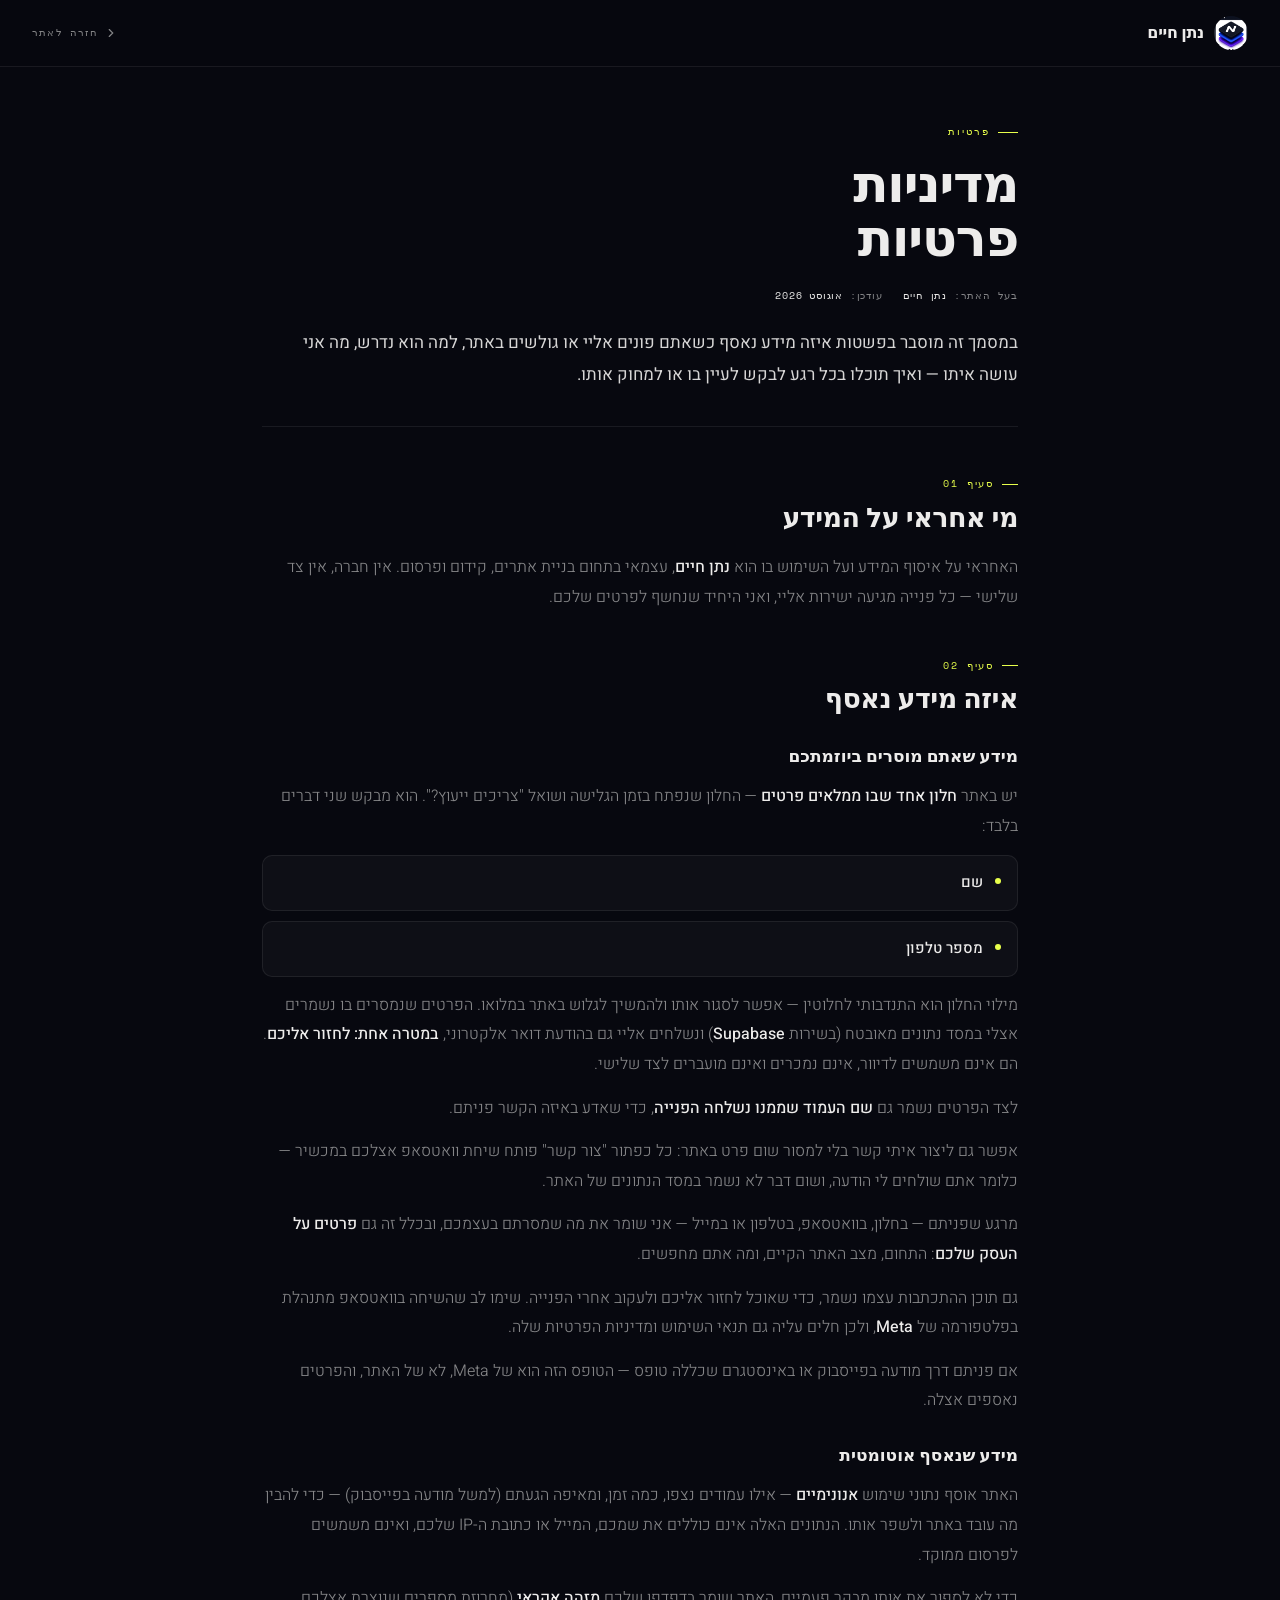
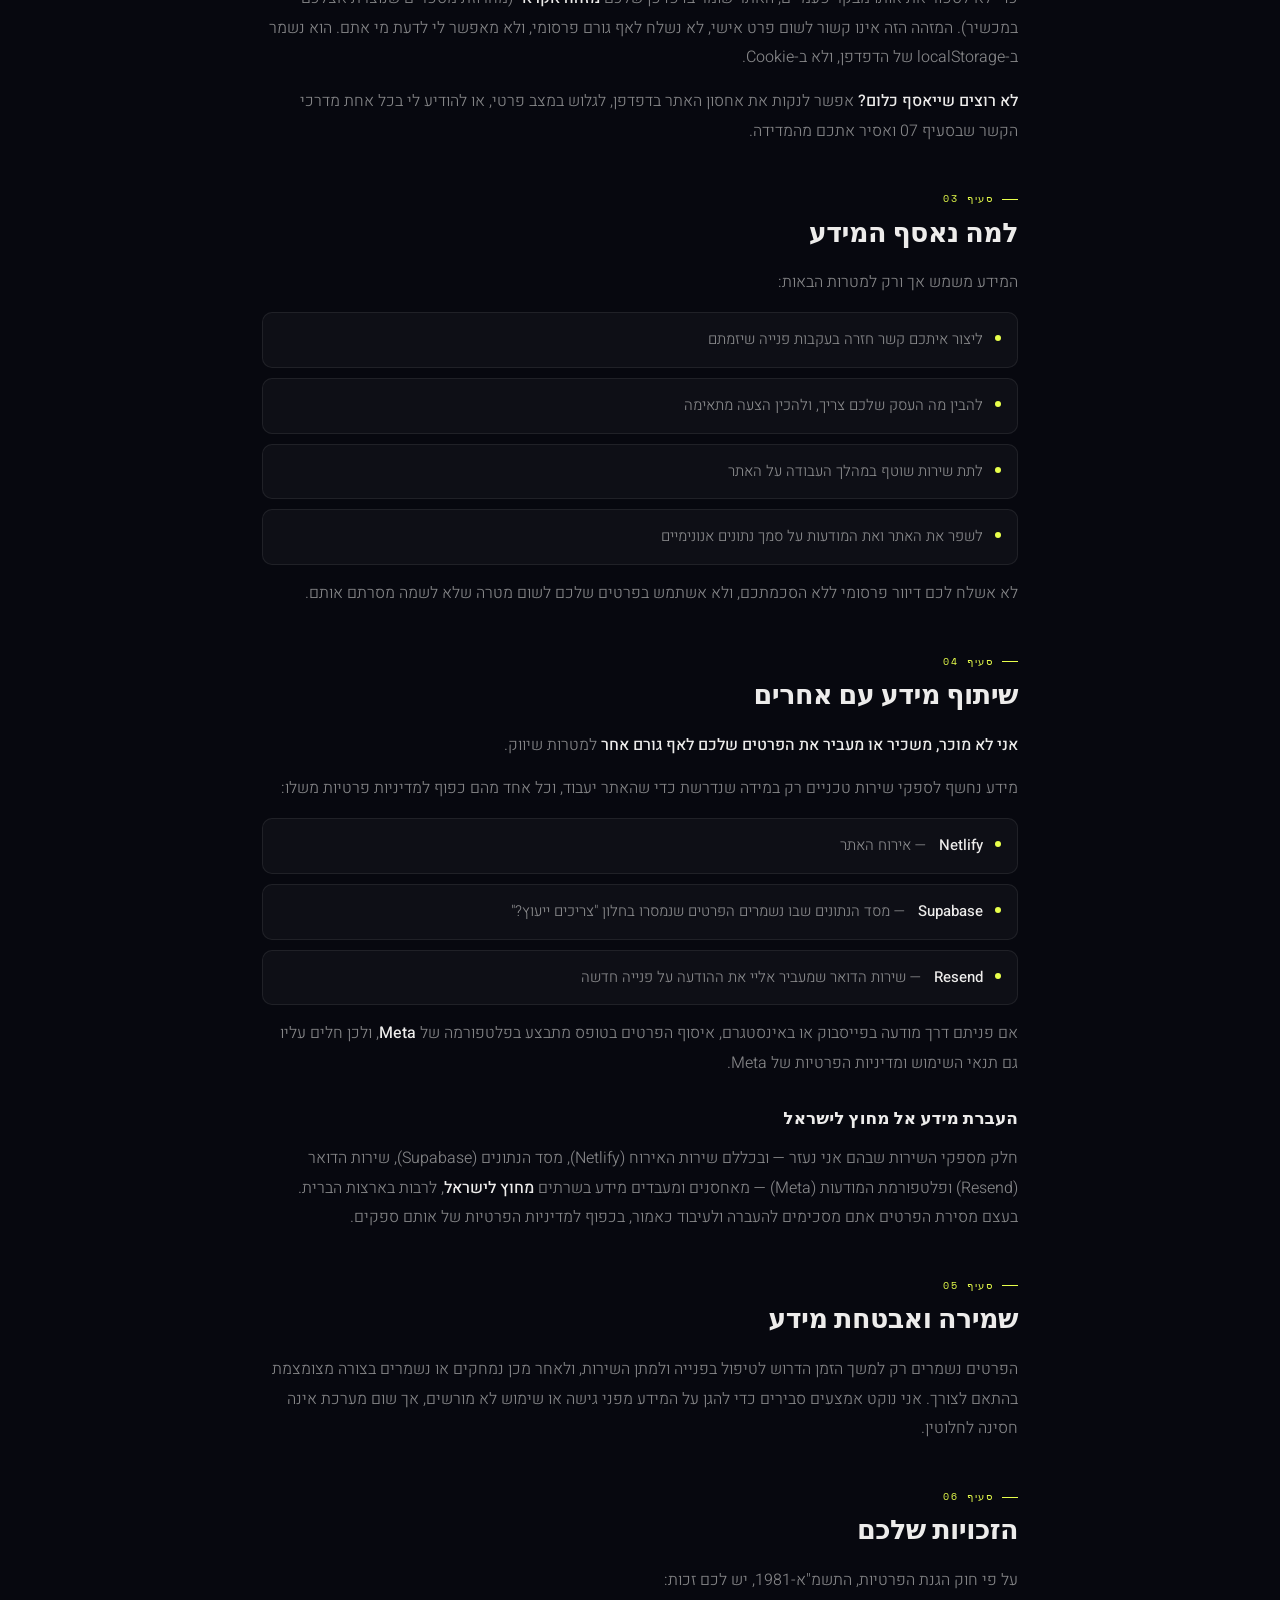
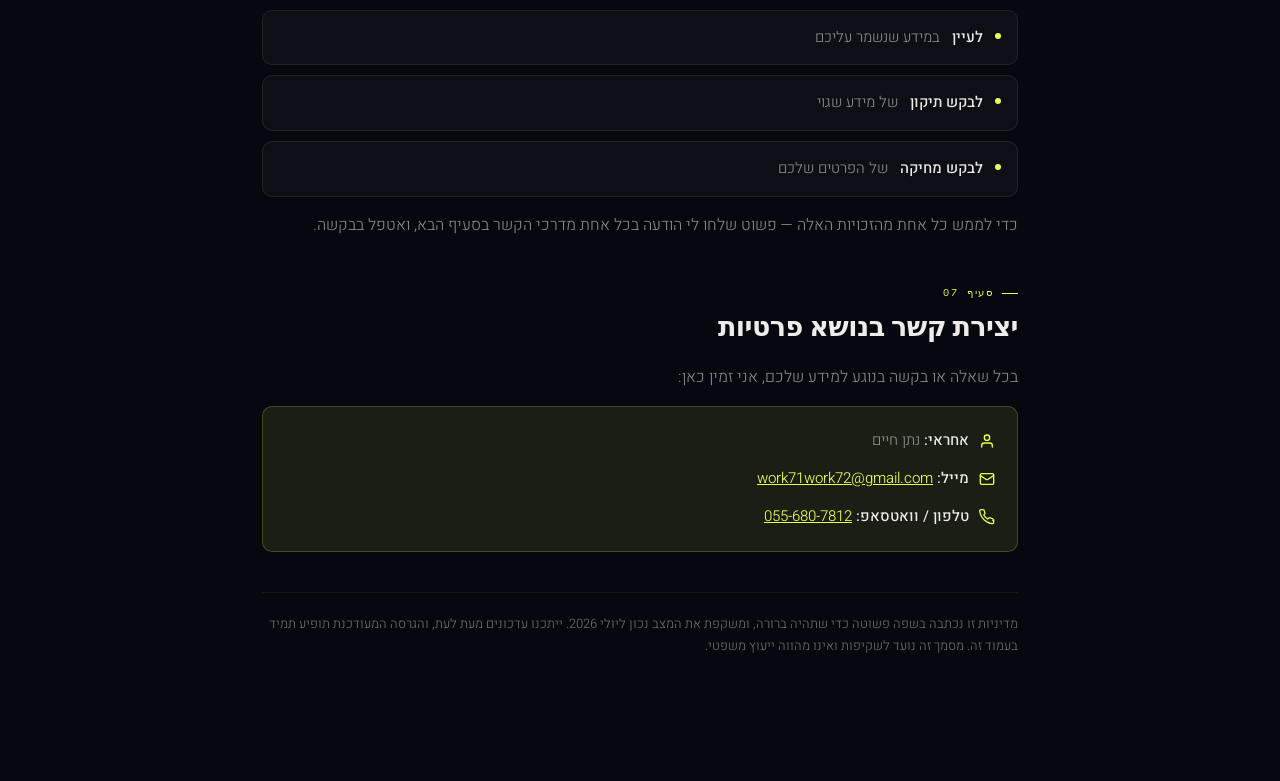
<file: privacy.html>
<!DOCTYPE html>
<html lang="he" dir="rtl">
<head>
  <meta charset="UTF-8" />
  <meta name="viewport" content="width=device-width, initial-scale=1.0" />
  <title>מדיניות פרטיות — Natan-עיצוב אתרים</title>
  <meta name="description" content="מדיניות הפרטיות של Natan-עיצוב אתרים: איזה מידע נאסף, למה, ואיך אתם יכולים לבקש לעיין בו או למחוק אותו." />
  <link rel="canonical" href="https://natanchaim.org/privacy.html" />
  <meta property="og:url" content="https://natanchaim.org/privacy.html" />
  <!-- Exactly one rel="icon". Google drops the favicon entirely when a page
       declares several and any one of them misses its requirements, so the
       .ico carries every size (16/32/48/96) on its own. -->
  <link rel="icon" href="/favicon.ico?v=2" />
  <link rel="apple-touch-icon" href="/assets-opt/apple-touch-icon.png?v=2" />
  <link rel="preconnect" href="https://fonts.googleapis.com" />
  <link rel="preconnect" href="https://fonts.gstatic.com" crossorigin />
  <link href="https://fonts.googleapis.com/css2?family=Syne:wght@400;600;700;800&family=Space+Mono:wght@400;700&family=Heebo:wght@300;400;500;700&display=swap" rel="stylesheet" />
  <style>
    :root {
      --black:   #07080f;
      --surface: #111114;
      --surface2:#18181C;
      --white:   #EDECEB;
      --muted:   rgba(237,236,235,0.55);
      --accent:  #E8FF4B;
      --accent-dim: rgba(232,255,75,0.09);
      --border:  rgba(237,236,235,0.08);
      --border-2:rgba(237,236,235,0.16);
      --radius:  10px;
      --mono: "Space Mono", monospace;
      --sans: "Syne", system-ui, sans-serif;
      --body: "Heebo", system-ui, sans-serif;
      --ok:   #4ade80;
    }
    *, *::before, *::after { box-sizing: border-box; margin: 0; padding: 0; }
    html { scroll-behavior: smooth; }
    body {
      background: var(--black);
      color: var(--white);
      font-family: var(--body);
      font-size: 16px;
      font-weight: 300;
      line-height: 1.85;
      -webkit-font-smoothing: antialiased;
    }
    a { color: var(--accent); text-decoration: underline; }
    a:hover { opacity: 0.8; }
    a:focus-visible { outline: 2px solid var(--accent); outline-offset: 3px; border-radius: 2px; }

    .skip-link {
      position: fixed; top: -100%; right: 20px; z-index: 9999;
      background: var(--accent); color: var(--black);
      font-family: var(--sans); font-weight: 700; font-size: 13px;
      padding: 10px 20px; border-radius: 0 0 8px 8px;
      text-decoration: none; transition: top 200ms ease;
    }
    .skip-link:focus { top: 0; }

    /* Nav */
    .doc-nav {
      display: flex; align-items: center; justify-content: space-between;
      padding: 16px 32px;
      border-bottom: 0.5px solid var(--border);
      background: rgba(7,8,15,0.9);
      backdrop-filter: blur(12px);
      position: sticky; top: 0; z-index: 10;
    }
    .doc-nav-logo {
      font-family: var(--sans); font-size: 16px; font-weight: 700;
      letter-spacing: -0.02em; text-decoration: none; color: var(--white);
      display: flex; align-items: center; gap: 10px;
    }
    .doc-nav-logo img { height: 34px; width: 34px; border-radius: 50%; object-fit: cover; object-position: center 8%; }
    .doc-nav-back {
      font-family: var(--mono); font-size: 10px; letter-spacing: 0.12em;
      text-transform: uppercase; color: var(--muted); text-decoration: none;
      display: flex; align-items: center; gap: 6px;
      transition: color 150ms;
    }
    .doc-nav-back:hover { color: var(--accent); }
    .doc-nav-back svg { transform: scaleX(-1); }

    .doc-wrap { max-width: 820px; margin: 0 auto; padding: 56px 32px 80px; }

    .doc-header { margin-bottom: 48px; padding-bottom: 36px; border-bottom: 0.5px solid var(--border); }
    .doc-label {
      font-family: var(--mono); font-size: 10px; letter-spacing: 0.2em;
      text-transform: uppercase; color: var(--accent); margin-bottom: 16px;
      display: flex; align-items: center; gap: 8px;
    }
    .doc-label::before { content: ""; display: block; width: 20px; height: 1px; background: var(--accent); }
    .doc-title {
      font-family: var(--sans); font-size: clamp(32px, 5vw, 52px);
      font-weight: 800; letter-spacing: -0.03em; line-height: 1.05;
      color: var(--white); margin-bottom: 20px;
    }
    .doc-meta { display: flex; flex-wrap: wrap; gap: 20px; margin-top: 20px; }
    .doc-meta-item {
      font-family: var(--mono); font-size: 10px; letter-spacing: 0.08em;
      color: var(--muted); text-transform: uppercase;
    }
    .doc-meta-item strong { color: var(--white); }

    .lead { font-size: 17px; color: var(--white); font-weight: 400; opacity: 0.9; }

    .doc-section { margin-bottom: 44px; }
    .section-num {
      font-family: var(--mono); font-size: 10px; letter-spacing: 0.18em;
      color: var(--accent); text-transform: uppercase; margin-bottom: 8px;
      display: flex; align-items: center; gap: 8px;
    }
    .section-num::before { content: ""; width: 16px; height: 1px; background: var(--accent); }
    h2 {
      font-family: var(--sans); font-size: clamp(20px, 3vw, 27px);
      font-weight: 700; letter-spacing: -0.02em; color: var(--white);
      margin-bottom: 18px; line-height: 1.25;
    }
    h3 {
      font-family: var(--sans); font-size: 17px; font-weight: 600;
      color: var(--white); margin: 24px 0 10px;
    }
    p { color: var(--muted); margin-bottom: 14px; }
    p:last-child { margin-bottom: 0; }
    strong { color: var(--white); font-weight: 500; }

    ul.doc-list { list-style: none; display: flex; flex-direction: column; gap: 10px; margin: 8px 0 14px; }
    ul.doc-list li {
      display: flex; align-items: flex-start; gap: 12px;
      background: rgba(255,255,255,0.03); border: 0.5px solid var(--border);
      border-radius: var(--radius); padding: 13px 16px;
      color: var(--muted); font-size: 15px;
    }
    ul.doc-list li::before {
      content: ""; flex-shrink: 0; margin-top: 9px;
      width: 6px; height: 6px; border-radius: 50%; background: var(--accent);
    }
    ul.doc-list li strong { color: var(--white); }

    /* Contact card */
    .contact-card {
      background: var(--accent-dim); border: 0.5px solid rgba(232,255,75,0.2);
      border-radius: var(--radius); padding: 20px 22px;
      display: flex; flex-direction: column; gap: 10px; margin-top: 8px;
    }
    .contact-row { display: flex; align-items: center; gap: 10px; font-size: 15px; color: var(--muted); }
    .contact-row svg { flex-shrink: 0; color: var(--accent); }
    .contact-row a { color: var(--accent); }

    .note {
      font-size: 13px; color: var(--muted); opacity: 0.8;
      border-top: 0.5px solid var(--border); margin-top: 40px; padding-top: 20px;
      line-height: 1.7;
    }

    @media print { body { background: white; color: black; } .doc-nav { position: static; } .skip-link { display: none; } }
    @media (max-width: 640px) {
      .doc-wrap { padding: 40px 20px 60px; }
      .doc-nav  { padding: 14px 20px; }
    }
  </style>
</head>
<body>

<a href="#main-content" class="skip-link">דלג לתוכן הראשי</a>

<nav class="doc-nav" aria-label="ניווט מסמך">
  <a href="index.html" class="doc-nav-logo">
    <img src="assets/logo.png?v=2" alt="הלוגו של נתן חיים" />
    נתן חיים
  </a>
  <a href="index.html" class="doc-nav-back" aria-label="חזרה לאתר">
    <svg width="14" height="14" viewBox="0 0 24 24" fill="none" stroke="currentColor" stroke-width="2" stroke-linecap="round"><polyline points="15 18 9 12 15 6"/></svg>
    חזרה לאתר
  </a>
</nav>

<main id="main-content">
<div class="doc-wrap">

  <!-- ── Header ─────────────────────────────────────────── -->
  <header class="doc-header">
    <div class="doc-label">פרטיות</div>
    <h1 class="doc-title">מדיניות<br>פרטיות</h1>
    <div class="doc-meta">
      <span class="doc-meta-item">בעל האתר: <strong>נתן חיים</strong></span>
      <span class="doc-meta-item">עודכן: <strong>אוגוסט 2026</strong></span>
    </div>
    <p class="lead" style="margin-top:22px;">
      במסמך זה מוסבר בפשטות איזה מידע נאסף כשאתם פונים אליי או גולשים באתר,
      למה הוא נדרש, מה אני עושה איתו — ואיך תוכלו בכל רגע לבקש לעיין בו או למחוק אותו.
    </p>
  </header>

  <!-- ── 1 · מי אחראי ────────────────────────────────────── -->
  <section class="doc-section" aria-labelledby="s1">
    <div class="section-num">סעיף 01</div>
    <h2 id="s1">מי אחראי על המידע</h2>
    <p>האחראי על איסוף המידע ועל השימוש בו הוא <strong>נתן חיים</strong>, עצמאי בתחום בניית אתרים, קידום ופרסום. אין חברה, אין צד שלישי — כל פנייה מגיעה ישירות אליי, ואני היחיד שנחשף לפרטים שלכם.</p>
  </section>

  <!-- ── 2 · איזה מידע נאסף ──────────────────────────────── -->
  <section class="doc-section" aria-labelledby="s2">
    <div class="section-num">סעיף 02</div>
    <h2 id="s2">איזה מידע נאסף</h2>

    <h3>מידע שאתם מוסרים ביוזמתכם</h3>
    <p>יש באתר <strong>חלון אחד שבו ממלאים פרטים</strong> — החלון שנפתח בזמן הגלישה ושואל "צריכים ייעוץ?". הוא מבקש שני דברים בלבד:</p>
    <ul class="doc-list">
      <li><strong>שם</strong></li>
      <li><strong>מספר טלפון</strong></li>
    </ul>
    <p>מילוי החלון הוא התנדבותי לחלוטין — אפשר לסגור אותו ולהמשיך לגלוש באתר במלואו. הפרטים שנמסרים בו נשמרים אצלי במסד נתונים מאובטח (בשירות <strong>Supabase</strong>) ונשלחים אליי גם בהודעת דואר אלקטרוני, <strong>במטרה אחת: לחזור אליכם</strong>. הם אינם משמשים לדיוור, אינם נמכרים ואינם מועברים לצד שלישי.</p>
    <p>לצד הפרטים נשמר גם <strong>שם העמוד שממנו נשלחה הפנייה</strong>, כדי שאדע באיזה הקשר פניתם.</p>
    <p>אפשר גם ליצור איתי קשר בלי למסור שום פרט באתר: כל כפתור "צור קשר" פותח שיחת וואטסאפ אצלכם במכשיר — כלומר אתם שולחים לי הודעה, ושום דבר לא נשמר במסד הנתונים של האתר.</p>
    <p>מרגע שפניתם — בחלון, בוואטסאפ, בטלפון או במייל — אני שומר את מה שמסרתם בעצמכם, ובכלל זה גם <strong>פרטים על העסק שלכם</strong>: התחום, מצב האתר הקיים, ומה אתם מחפשים.</p>
    <p>גם תוכן ההתכתבות עצמו נשמר, כדי שאוכל לחזור אליכם ולעקוב אחרי הפנייה. שימו לב שהשיחה בוואטסאפ מתנהלת בפלטפורמה של <strong>Meta</strong>, ולכן חלים עליה גם תנאי השימוש ומדיניות הפרטיות שלה.</p>
    <p>אם פניתם דרך מודעה בפייסבוק או באינסטגרם שכללה טופס — הטופס הזה הוא של Meta, לא של האתר, והפרטים נאספים אצלה.</p>

    <h3>מידע שנאסף אוטומטית</h3>
    <p>האתר אוסף נתוני שימוש <strong>אנונימיים</strong> — אילו עמודים נצפו, כמה זמן, ומאיפה הגעתם (למשל מודעה בפייסבוק) — כדי להבין מה עובד באתר ולשפר אותו. הנתונים האלה אינם כוללים את שמכם, המייל או כתובת ה-IP שלכם, ואינם משמשים לפרסום ממוקד.</p>

    <!-- The tracker keeps a random id in the browser so a returning visitor
         is not counted twice. Saying only "anonymous and aggregated" hid that
         a persistent identifier is stored on the device — Amendment 13 is a
         transparency law, so the mechanism is named here explicitly. -->
    <p>כדי לא לספור את אותו מבקר פעמיים, האתר שומר בדפדפן שלכם <strong>מזהה אקראי</strong> (מחרוזת מספרים שנוצרת אצלכם במכשיר). המזהה הזה אינו קשור לשום פרט אישי, לא נשלח לאף גורם פרסומי, ולא מאפשר לי לדעת מי אתם. הוא נשמר ב-<span dir="ltr">localStorage</span> של הדפדפן, ולא ב-Cookie.</p>

    <p><strong>לא רוצים שייאסף כלום?</strong> אפשר לנקות את אחסון האתר בדפדפן, לגלוש במצב פרטי, או להודיע לי בכל אחת מדרכי הקשר שבסעיף 07 ואסיר אתכם מהמדידה.</p>
  </section>

  <!-- ── 3 · למה נאסף המידע ──────────────────────────────── -->
  <section class="doc-section" aria-labelledby="s3">
    <div class="section-num">סעיף 03</div>
    <h2 id="s3">למה נאסף המידע</h2>
    <p>המידע משמש אך ורק למטרות הבאות:</p>
    <ul class="doc-list">
      <li>ליצור איתכם קשר חזרה בעקבות פנייה שיזמתם</li>
      <li>להבין מה העסק שלכם צריך, ולהכין הצעה מתאימה</li>
      <li>לתת שירות שוטף במהלך העבודה על האתר</li>
      <li>לשפר את האתר ואת המודעות על סמך נתונים אנונימיים</li>
    </ul>
    <p>לא אשלח לכם דיוור פרסומי ללא הסכמתכם, ולא אשתמש בפרטים שלכם לשום מטרה שלא לשמה מסרתם אותם.</p>
  </section>

  <!-- ── 4 · שיתוף עם צד שלישי ───────────────────────────── -->
  <section class="doc-section" aria-labelledby="s4">
    <div class="section-num">סעיף 04</div>
    <h2 id="s4">שיתוף מידע עם אחרים</h2>
    <p><strong>אני לא מוכר, משכיר או מעביר את הפרטים שלכם לאף גורם אחר</strong> למטרות שיווק.</p>
    <p>מידע נחשף לספקי שירות טכניים רק במידה שנדרשת כדי שהאתר יעבוד, וכל אחד מהם כפוף למדיניות פרטיות משלו:</p>
    <ul class="doc-list">
      <li><strong>Netlify</strong> — אירוח האתר</li>
      <li><strong>Supabase</strong> — מסד הנתונים שבו נשמרים הפרטים שנמסרו בחלון "צריכים ייעוץ?"</li>
      <li><strong>Resend</strong> — שירות הדואר שמעביר אליי את ההודעה על פנייה חדשה</li>
    </ul>
    <p>אם פניתם דרך מודעה בפייסבוק או באינסטגרם, איסוף הפרטים בטופס מתבצע בפלטפורמה של <strong>Meta</strong>, ולכן חלים עליו גם תנאי השימוש ומדיניות הפרטיות של Meta.</p>

    <h3>העברת מידע אל מחוץ לישראל</h3>
    <p>חלק מספקי השירות שבהם אני נעזר — ובכללם שירות האירוח (Netlify), מסד הנתונים (Supabase), שירות הדואר (Resend) ופלטפורמת המודעות (Meta) — מאחסנים ומעבדים מידע בשרתים <strong>מחוץ לישראל</strong>, לרבות בארצות הברית. בעצם מסירת הפרטים אתם מסכימים להעברה ולעיבוד כאמור, בכפוף למדיניות הפרטיות של אותם ספקים.</p>
  </section>

  <!-- ── 5 · שמירה ואבטחה ────────────────────────────────── -->
  <section class="doc-section" aria-labelledby="s5">
    <div class="section-num">סעיף 05</div>
    <h2 id="s5">שמירה ואבטחת מידע</h2>
    <p>הפרטים נשמרים רק למשך הזמן הדרוש לטיפול בפנייה ולמתן השירות, ולאחר מכן נמחקים או נשמרים בצורה מצומצמת בהתאם לצורך. אני נוקט אמצעים סבירים כדי להגן על המידע מפני גישה או שימוש לא מורשים, אך שום מערכת אינה חסינה לחלוטין.</p>
  </section>

  <!-- ── 6 · הזכויות שלכם ────────────────────────────────── -->
  <section class="doc-section" aria-labelledby="s6">
    <div class="section-num">סעיף 06</div>
    <h2 id="s6">הזכויות שלכם</h2>
    <p>על פי חוק הגנת הפרטיות, התשמ"א-1981, יש לכם זכות:</p>
    <ul class="doc-list">
      <li><strong>לעיין</strong> במידע שנשמר עליכם</li>
      <li><strong>לבקש תיקון</strong> של מידע שגוי</li>
      <li><strong>לבקש מחיקה</strong> של הפרטים שלכם</li>
    </ul>
    <p>כדי לממש כל אחת מהזכויות האלה — פשוט שלחו לי הודעה בכל אחת מדרכי הקשר בסעיף הבא, ואטפל בבקשה.</p>
  </section>

  <!-- ── 7 · יצירת קשר ───────────────────────────────────── -->
  <section class="doc-section" aria-labelledby="s7">
    <div class="section-num">סעיף 07</div>
    <h2 id="s7">יצירת קשר בנושא פרטיות</h2>
    <p>בכל שאלה או בקשה בנוגע למידע שלכם, אני זמין כאן:</p>
    <div class="contact-card" role="region" aria-label="פרטי קשר">
      <div class="contact-row">
        <svg width="16" height="16" viewBox="0 0 24 24" fill="none" stroke="currentColor" stroke-width="2" stroke-linecap="round" aria-hidden="true"><path d="M20 21v-2a4 4 0 0 0-4-4H8a4 4 0 0 0-4 4v2"/><circle cx="12" cy="7" r="4"/></svg>
        <span><strong>אחראי:</strong> נתן חיים</span>
      </div>
      <div class="contact-row">
        <svg width="16" height="16" viewBox="0 0 24 24" fill="none" stroke="currentColor" stroke-width="2" stroke-linecap="round" aria-hidden="true"><rect x="2" y="4" width="20" height="16" rx="2"/><path d="m22 7-8.97 5.7a1.94 1.94 0 0 1-2.06 0L2 7"/></svg>
        <span><strong>מייל:</strong> <a href="mailto:work71work72@gmail.com">work71work72@gmail.com</a></span>
      </div>
      <div class="contact-row">
        <svg width="16" height="16" viewBox="0 0 24 24" fill="none" stroke="currentColor" stroke-width="2" stroke-linecap="round" aria-hidden="true"><path d="M22 16.92v3a2 2 0 0 1-2.18 2 19.79 19.79 0 0 1-8.63-3.07A19.5 19.5 0 0 1 4.15 12 19.79 19.79 0 0 1 1.07 3.4 2 2 0 0 1 3.05 1h3a2 2 0 0 1 2 1.72 12.84 12.84 0 0 0 .7 2.81 2 2 0 0 1-.45 2.11L7.09 9a16 16 0 0 0 6 6l1.27-1.27a2 2 0 0 1 2.11-.45 12.84 12.84 0 0 0 2.81.7A2 2 0 0 1 21 16.92z"/></svg>
        <span><strong>טלפון / וואטסאפ:</strong> <a href="tel:+972556807812">055-680-7812</a></span>
      </div>
    </div>

    <p class="note">
      מדיניות זו נכתבה בשפה פשוטה כדי שתהיה ברורה, ומשקפת את המצב נכון ליולי 2026.
      ייתכנו עדכונים מעת לעת, והגרסה המעודכנת תופיע תמיד בעמוד זה.
      מסמך זה נועד לשקיפות ואינו מהווה ייעוץ משפטי.
    </p>
  </section>

</div>
</main>

</body>
</html>
</file>
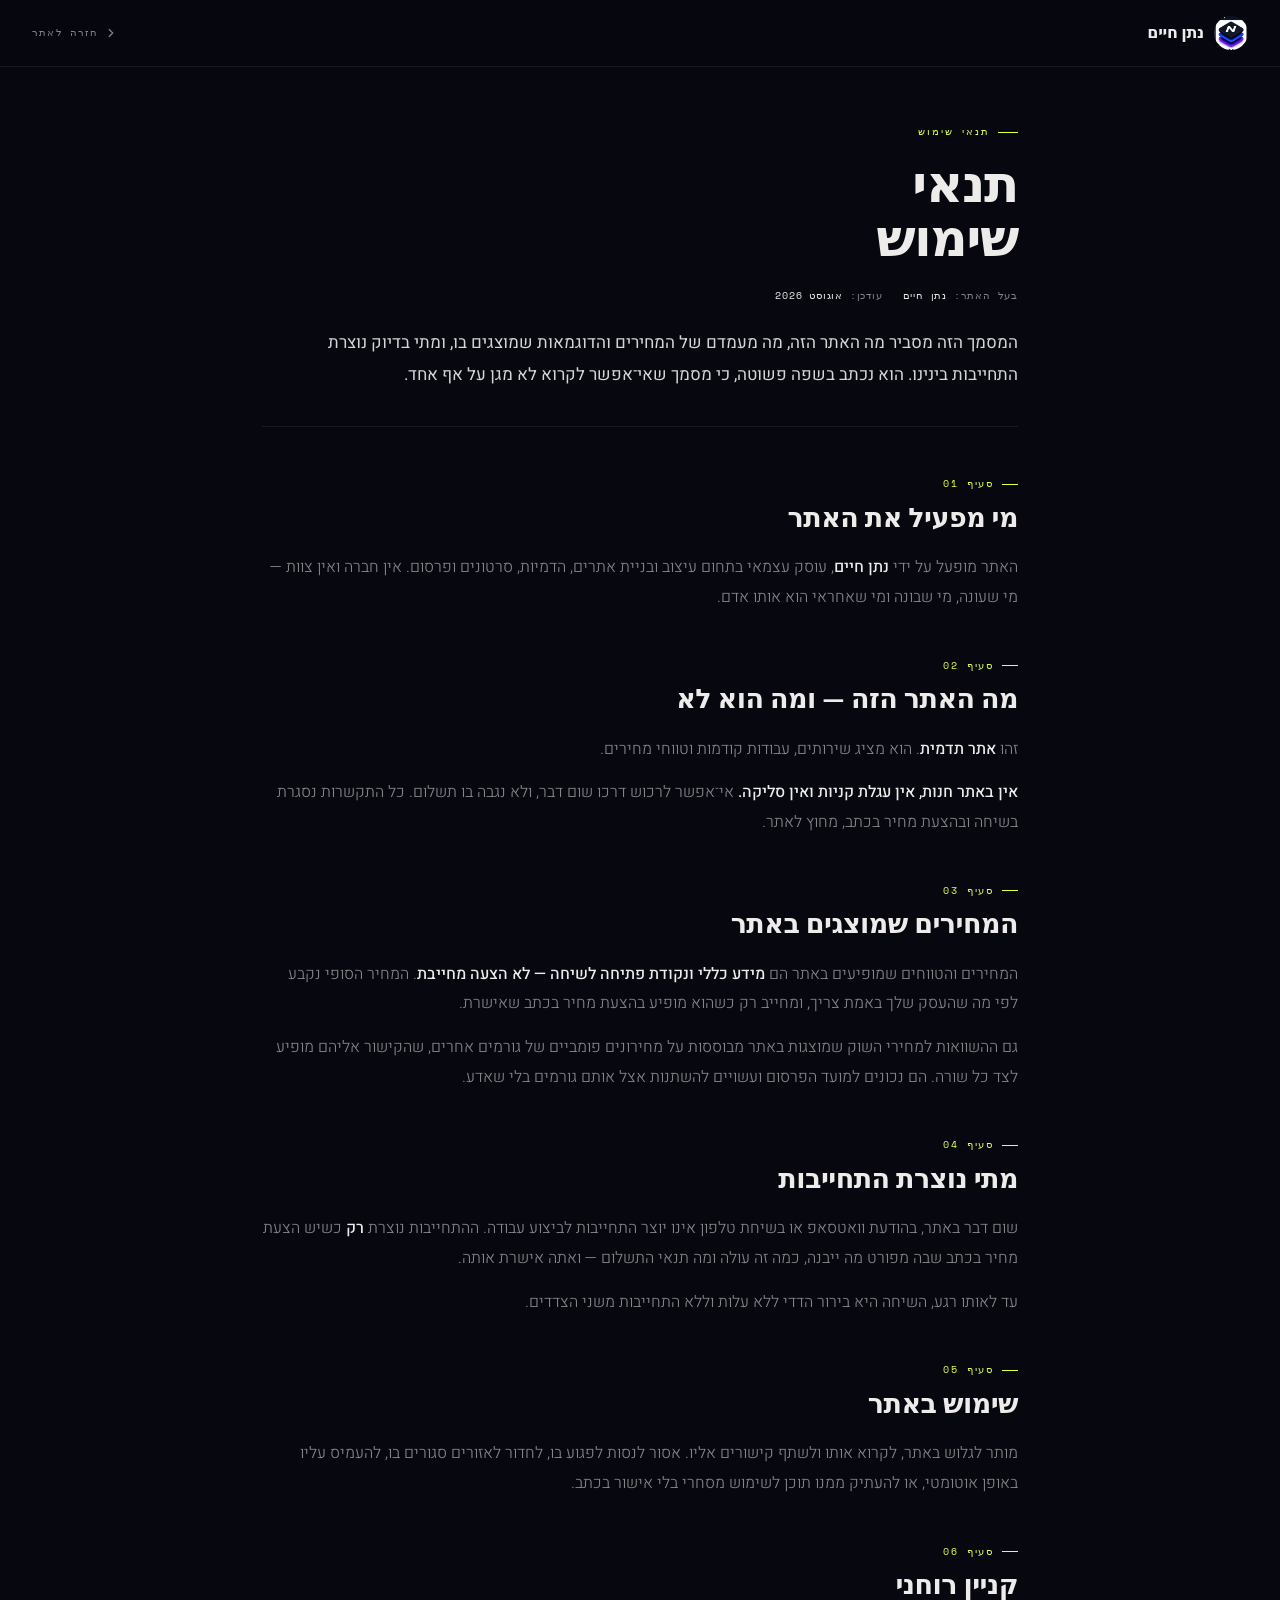
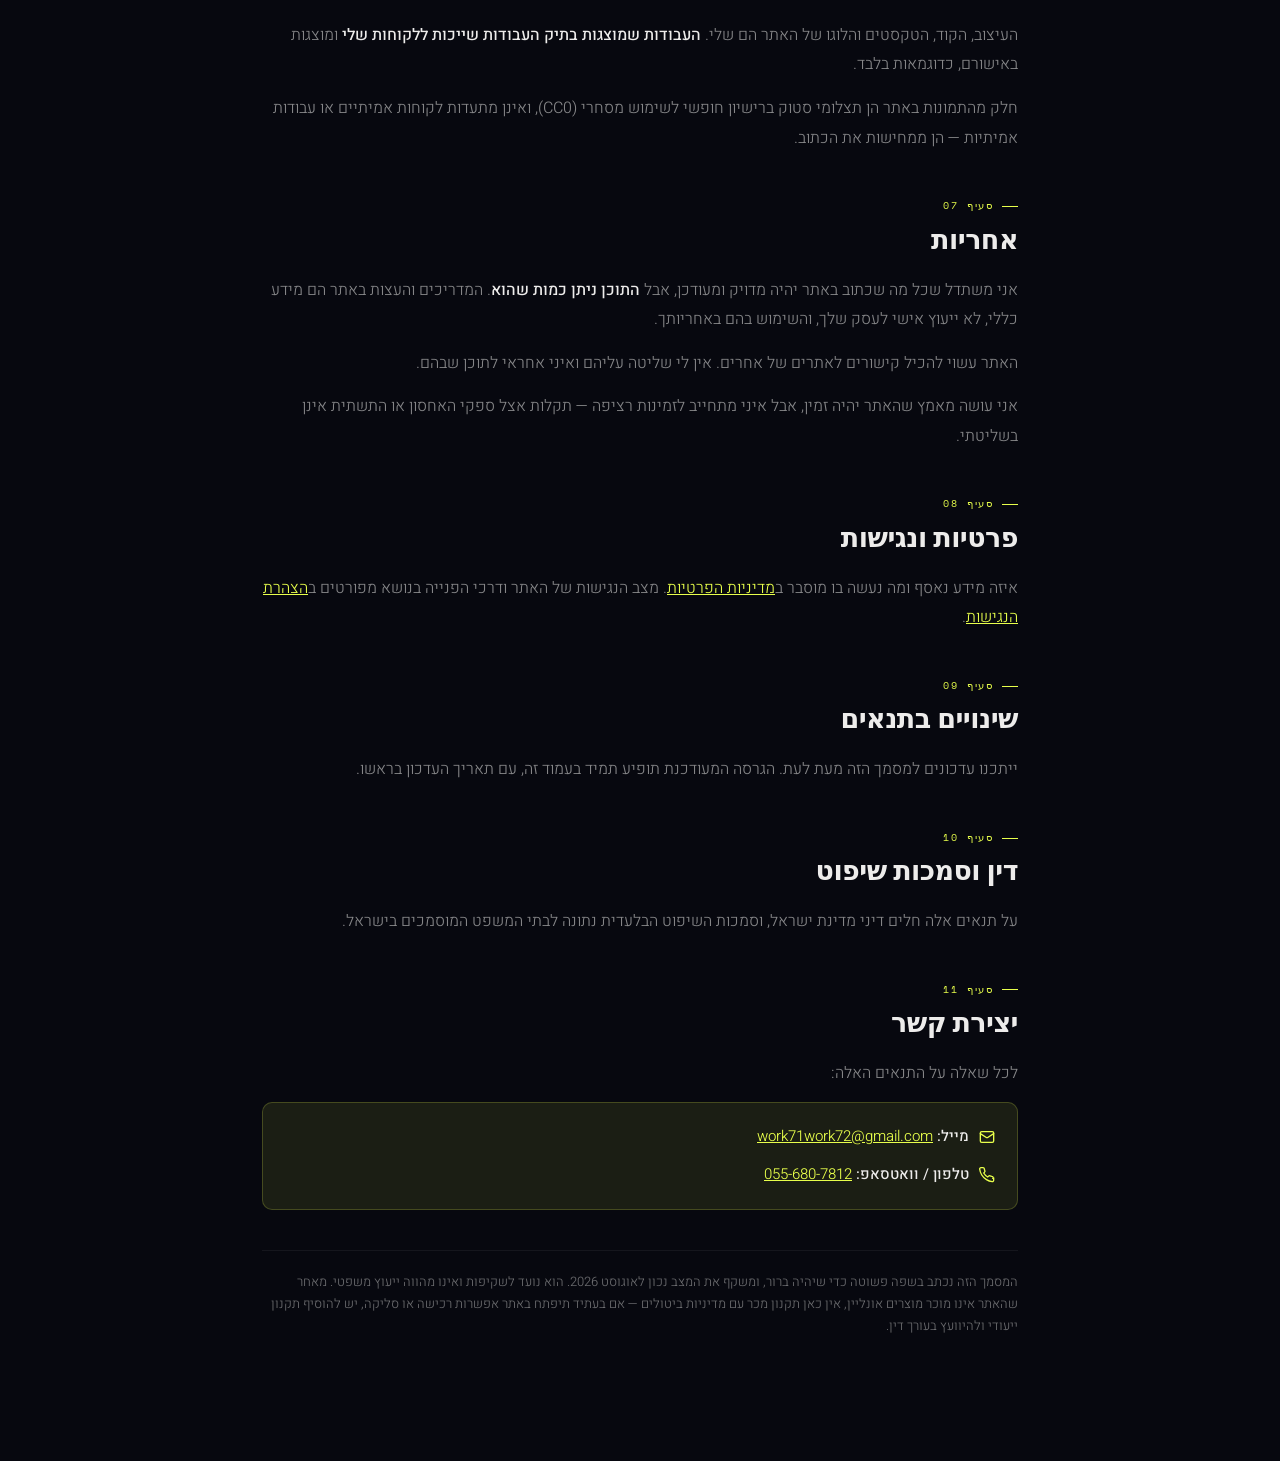
<file: terms.html>
<!DOCTYPE html>
<html lang="he" dir="rtl">
<head>
  <meta charset="UTF-8" />
  <meta name="viewport" content="width=device-width, initial-scale=1.0" />
  <title>תנאי שימוש — Natan-עיצוב אתרים</title>
  <meta name="description" content="תנאי השימוש באתר Natan-עיצוב אתרים: מה האתר הזה, איך נסגרת עבודה, מה מעמדם של המחירים המוצגים, וקניין רוחני." />
  <link rel="canonical" href="https://natanchaim.org/terms.html" />
  <meta property="og:url" content="https://natanchaim.org/terms.html" />
  <!-- Exactly one rel="icon". Google drops the favicon entirely when a page
       declares several and any one of them misses its requirements, so the
       .ico carries every size (16/32/48/96) on its own. -->
  <link rel="icon" href="/favicon.ico?v=2" />
  <link rel="apple-touch-icon" href="/assets-opt/apple-touch-icon.png?v=2" />
  <link rel="preconnect" href="https://fonts.googleapis.com" />
  <link rel="preconnect" href="https://fonts.gstatic.com" crossorigin />
  <link href="https://fonts.googleapis.com/css2?family=Syne:wght@400;600;700;800&family=Space+Mono:wght@400;700&family=Heebo:wght@300;400;500;700&display=swap" rel="stylesheet" />
  <style>
    :root {
      --black:   #07080f;
      --surface: #111114;
      --surface2:#18181C;
      --white:   #EDECEB;
      --muted:   rgba(237,236,235,0.55);
      --accent:  #E8FF4B;
      --accent-dim: rgba(232,255,75,0.09);
      --border:  rgba(237,236,235,0.08);
      --border-2:rgba(237,236,235,0.16);
      --radius:  10px;
      --mono: "Space Mono", monospace;
      --sans: "Syne", system-ui, sans-serif;
      --body: "Heebo", system-ui, sans-serif;
      --ok:   #4ade80;
    }
    *, *::before, *::after { box-sizing: border-box; margin: 0; padding: 0; }
    html { scroll-behavior: smooth; }
    body {
      background: var(--black);
      color: var(--white);
      font-family: var(--body);
      font-size: 16px;
      font-weight: 300;
      line-height: 1.85;
      -webkit-font-smoothing: antialiased;
    }
    a { color: var(--accent); text-decoration: underline; }
    a:hover { opacity: 0.8; }
    a:focus-visible { outline: 2px solid var(--accent); outline-offset: 3px; border-radius: 2px; }

    .skip-link {
      position: fixed; top: -100%; right: 20px; z-index: 9999;
      background: var(--accent); color: var(--black);
      font-family: var(--sans); font-weight: 700; font-size: 13px;
      padding: 10px 20px; border-radius: 0 0 8px 8px;
      text-decoration: none; transition: top 200ms ease;
    }
    .skip-link:focus { top: 0; }

    /* Nav */
    .doc-nav {
      display: flex; align-items: center; justify-content: space-between;
      padding: 16px 32px;
      border-bottom: 0.5px solid var(--border);
      background: rgba(7,8,15,0.9);
      backdrop-filter: blur(12px);
      position: sticky; top: 0; z-index: 10;
    }
    .doc-nav-logo {
      font-family: var(--sans); font-size: 16px; font-weight: 700;
      letter-spacing: -0.02em; text-decoration: none; color: var(--white);
      display: flex; align-items: center; gap: 10px;
    }
    .doc-nav-logo img { height: 34px; width: 34px; border-radius: 50%; object-fit: cover; object-position: center 8%; }
    .doc-nav-back {
      font-family: var(--mono); font-size: 10px; letter-spacing: 0.12em;
      text-transform: uppercase; color: var(--muted); text-decoration: none;
      display: flex; align-items: center; gap: 6px;
      transition: color 150ms;
    }
    .doc-nav-back:hover { color: var(--accent); }
    .doc-nav-back svg { transform: scaleX(-1); }

    .doc-wrap { max-width: 820px; margin: 0 auto; padding: 56px 32px 80px; }

    .doc-header { margin-bottom: 48px; padding-bottom: 36px; border-bottom: 0.5px solid var(--border); }
    .doc-label {
      font-family: var(--mono); font-size: 10px; letter-spacing: 0.2em;
      text-transform: uppercase; color: var(--accent); margin-bottom: 16px;
      display: flex; align-items: center; gap: 8px;
    }
    .doc-label::before { content: ""; display: block; width: 20px; height: 1px; background: var(--accent); }
    .doc-title {
      font-family: var(--sans); font-size: clamp(32px, 5vw, 52px);
      font-weight: 800; letter-spacing: -0.03em; line-height: 1.05;
      color: var(--white); margin-bottom: 20px;
    }
    .doc-meta { display: flex; flex-wrap: wrap; gap: 20px; margin-top: 20px; }
    .doc-meta-item {
      font-family: var(--mono); font-size: 10px; letter-spacing: 0.08em;
      color: var(--muted); text-transform: uppercase;
    }
    .doc-meta-item strong { color: var(--white); }

    .lead { font-size: 17px; color: var(--white); font-weight: 400; opacity: 0.9; }

    .doc-section { margin-bottom: 44px; }
    .section-num {
      font-family: var(--mono); font-size: 10px; letter-spacing: 0.18em;
      color: var(--accent); text-transform: uppercase; margin-bottom: 8px;
      display: flex; align-items: center; gap: 8px;
    }
    .section-num::before { content: ""; width: 16px; height: 1px; background: var(--accent); }
    h2 {
      font-family: var(--sans); font-size: clamp(20px, 3vw, 27px);
      font-weight: 700; letter-spacing: -0.02em; color: var(--white);
      margin-bottom: 18px; line-height: 1.25;
    }
    h3 {
      font-family: var(--sans); font-size: 17px; font-weight: 600;
      color: var(--white); margin: 24px 0 10px;
    }
    p { color: var(--muted); margin-bottom: 14px; }
    p:last-child { margin-bottom: 0; }
    strong { color: var(--white); font-weight: 500; }

    ul.doc-list { list-style: none; display: flex; flex-direction: column; gap: 10px; margin: 8px 0 14px; }
    ul.doc-list li {
      display: flex; align-items: flex-start; gap: 12px;
      background: rgba(255,255,255,0.03); border: 0.5px solid var(--border);
      border-radius: var(--radius); padding: 13px 16px;
      color: var(--muted); font-size: 15px;
    }
    ul.doc-list li::before {
      content: ""; flex-shrink: 0; margin-top: 9px;
      width: 6px; height: 6px; border-radius: 50%; background: var(--accent);
    }
    ul.doc-list li strong { color: var(--white); }

    /* Contact card */
    .contact-card {
      background: var(--accent-dim); border: 0.5px solid rgba(232,255,75,0.2);
      border-radius: var(--radius); padding: 20px 22px;
      display: flex; flex-direction: column; gap: 10px; margin-top: 8px;
    }
    .contact-row { display: flex; align-items: center; gap: 10px; font-size: 15px; color: var(--muted); }
    .contact-row svg { flex-shrink: 0; color: var(--accent); }
    .contact-row a { color: var(--accent); }

    .note {
      font-size: 13px; color: var(--muted); opacity: 0.8;
      border-top: 0.5px solid var(--border); margin-top: 40px; padding-top: 20px;
      line-height: 1.7;
    }

    @media print { body { background: white; color: black; } .doc-nav { position: static; } .skip-link { display: none; } }
    @media (max-width: 640px) {
      .doc-wrap { padding: 40px 20px 60px; }
      .doc-nav  { padding: 14px 20px; }
    }
  </style>
</head>
<body>

<a href="#main-content" class="skip-link">דלג לתוכן הראשי</a>

<nav class="doc-nav" aria-label="ניווט מסמך">
  <a href="index.html" class="doc-nav-logo">
    <img src="assets/logo.png?v=2" alt="הלוגו של נתן חיים" />
    נתן חיים
  </a>
  <a href="index.html" class="doc-nav-back" aria-label="חזרה לאתר">
    <svg width="14" height="14" viewBox="0 0 24 24" fill="none" stroke="currentColor" stroke-width="2" stroke-linecap="round"><polyline points="15 18 9 12 15 6"/></svg>
    חזרה לאתר
  </a>
</nav>

<main id="main-content">
<div class="doc-wrap">

  <header class="doc-header">
    <div class="doc-label">תנאי שימוש</div>
    <h1 class="doc-title">תנאי<br>שימוש</h1>
    <div class="doc-meta">
      <span class="doc-meta-item">בעל האתר: <strong>נתן חיים</strong></span>
      <span class="doc-meta-item">עודכן: <strong>אוגוסט 2026</strong></span>
    </div>
    <p class="lead" style="margin-top:22px;">
      המסמך הזה מסביר מה האתר הזה, מה מעמדם של המחירים והדוגמאות שמוצגים בו,
      ומתי בדיוק נוצרת התחייבות בינינו. הוא נכתב בשפה פשוטה, כי מסמך שאי־אפשר
      לקרוא לא מגן על אף אחד.
    </p>
  </header>

  <section class="doc-section" aria-labelledby="t1">
    <div class="section-num">סעיף 01</div>
    <h2 id="t1">מי מפעיל את האתר</h2>
    <p>האתר מופעל על ידי <strong>נתן חיים</strong>, עוסק עצמאי בתחום עיצוב ובניית אתרים, הדמיות, סרטונים ופרסום. אין חברה ואין צוות — מי שעונה, מי שבונה ומי שאחראי הוא אותו אדם.</p>
  </section>

  <section class="doc-section" aria-labelledby="t2">
    <div class="section-num">סעיף 02</div>
    <h2 id="t2">מה האתר הזה — ומה הוא לא</h2>
    <p>זהו <strong>אתר תדמית</strong>. הוא מציג שירותים, עבודות קודמות וטווחי מחירים.</p>
    <p><strong>אין באתר חנות, אין עגלת קניות ואין סליקה.</strong> אי־אפשר לרכוש דרכו שום דבר, ולא נגבה בו תשלום. כל התקשרות נסגרת בשיחה ובהצעת מחיר בכתב, מחוץ לאתר.</p>
  </section>

  <section class="doc-section" aria-labelledby="t3">
    <div class="section-num">סעיף 03</div>
    <h2 id="t3">המחירים שמוצגים באתר</h2>
    <p>המחירים והטווחים שמופיעים באתר הם <strong>מידע כללי ונקודת פתיחה לשיחה — לא הצעה מחייבת</strong>. המחיר הסופי נקבע לפי מה שהעסק שלך באמת צריך, ומחייב רק כשהוא מופיע בהצעת מחיר בכתב שאישרת.</p>
    <p>גם ההשוואות למחירי השוק שמוצגות באתר מבוססות על מחירונים פומביים של גורמים אחרים, שהקישור אליהם מופיע לצד כל שורה. הם נכונים למועד הפרסום ועשויים להשתנות אצל אותם גורמים בלי שאדע.</p>
  </section>

  <section class="doc-section" aria-labelledby="t4">
    <div class="section-num">סעיף 04</div>
    <h2 id="t4">מתי נוצרת התחייבות</h2>
    <p>שום דבר באתר, בהודעת וואטסאפ או בשיחת טלפון אינו יוצר התחייבות לביצוע עבודה. ההתחייבות נוצרת <strong>רק</strong> כשיש הצעת מחיר בכתב שבה מפורט מה ייבנה, כמה זה עולה ומה תנאי התשלום — ואתה אישרת אותה.</p>
    <p>עד לאותו רגע, השיחה היא בירור הדדי ללא עלות וללא התחייבות משני הצדדים.</p>
  </section>

  <section class="doc-section" aria-labelledby="t5">
    <div class="section-num">סעיף 05</div>
    <h2 id="t5">שימוש באתר</h2>
    <p>מותר לגלוש באתר, לקרוא אותו ולשתף קישורים אליו. אסור לנסות לפגוע בו, לחדור לאזורים סגורים בו, להעמיס עליו באופן אוטומטי, או להעתיק ממנו תוכן לשימוש מסחרי בלי אישור בכתב.</p>
  </section>

  <section class="doc-section" aria-labelledby="t6">
    <div class="section-num">סעיף 06</div>
    <h2 id="t6">קניין רוחני</h2>
    <p>העיצוב, הקוד, הטקסטים והלוגו של האתר הם שלי. <strong>העבודות שמוצגות בתיק העבודות שייכות ללקוחות שלי</strong> ומוצגות באישורם, כדוגמאות בלבד.</p>
    <p>חלק מהתמונות באתר הן תצלומי סטוק ברישיון חופשי לשימוש מסחרי (CC0), ואינן מתעדות לקוחות אמיתיים או עבודות אמיתיות — הן ממחישות את הכתוב.</p>
  </section>

  <section class="doc-section" aria-labelledby="t7">
    <div class="section-num">סעיף 07</div>
    <h2 id="t7">אחריות</h2>
    <p>אני משתדל שכל מה שכתוב באתר יהיה מדויק ומעודכן, אבל <strong>התוכן ניתן כמות שהוא</strong>. המדריכים והעצות באתר הם מידע כללי, לא ייעוץ אישי לעסק שלך, והשימוש בהם באחריותך.</p>
    <p>האתר עשוי להכיל קישורים לאתרים של אחרים. אין לי שליטה עליהם ואיני אחראי לתוכן שבהם.</p>
    <p>אני עושה מאמץ שהאתר יהיה זמין, אבל איני מתחייב לזמינות רציפה — תקלות אצל ספקי האחסון או התשתית אינן בשליטתי.</p>
  </section>

  <section class="doc-section" aria-labelledby="t8">
    <div class="section-num">סעיף 08</div>
    <h2 id="t8">פרטיות ונגישות</h2>
    <p>איזה מידע נאסף ומה נעשה בו מוסבר ב<a href="privacy.html">מדיניות הפרטיות</a>. מצב הנגישות של האתר ודרכי הפנייה בנושא מפורטים ב<a href="accessibility.html">הצהרת הנגישות</a>.</p>
  </section>

  <section class="doc-section" aria-labelledby="t9">
    <div class="section-num">סעיף 09</div>
    <h2 id="t9">שינויים בתנאים</h2>
    <p>ייתכנו עדכונים למסמך הזה מעת לעת. הגרסה המעודכנת תופיע תמיד בעמוד זה, עם תאריך העדכון בראשו.</p>
  </section>

  <section class="doc-section" aria-labelledby="t10">
    <div class="section-num">סעיף 10</div>
    <h2 id="t10">דין וסמכות שיפוט</h2>
    <p>על תנאים אלה חלים דיני מדינת ישראל, וסמכות השיפוט הבלעדית נתונה לבתי המשפט המוסמכים בישראל.</p>
  </section>

  <section class="doc-section" aria-labelledby="t11">
    <div class="section-num">סעיף 11</div>
    <h2 id="t11">יצירת קשר</h2>
    <p>לכל שאלה על התנאים האלה:</p>

    <div class="contact-card">
      <div class="contact-row">
        <svg width="16" height="16" viewBox="0 0 24 24" fill="none" stroke="currentColor" stroke-width="2" stroke-linecap="round" aria-hidden="true"><rect x="2" y="4" width="20" height="16" rx="2"/><path d="m22 7-8.97 5.7a1.94 1.94 0 0 1-2.06 0L2 7"/></svg>
        <span><strong>מייל:</strong> <a href="mailto:work71work72@gmail.com">work71work72@gmail.com</a></span>
      </div>
      <div class="contact-row">
        <svg width="16" height="16" viewBox="0 0 24 24" fill="none" stroke="currentColor" stroke-width="2" stroke-linecap="round" aria-hidden="true"><path d="M22 16.92v3a2 2 0 0 1-2.18 2 19.79 19.79 0 0 1-8.63-3.07A19.5 19.5 0 0 1 4.15 12 19.79 19.79 0 0 1 1.07 3.4 2 2 0 0 1 3.05 1h3a2 2 0 0 1 2 1.72 12.84 12.84 0 0 0 .7 2.81 2 2 0 0 1-.45 2.11L7.09 9a16 16 0 0 0 6 6l1.27-1.27a2 2 0 0 1 2.11-.45 12.84 12.84 0 0 0 2.81.7A2 2 0 0 1 21 16.92z"/></svg>
        <span><strong>טלפון / וואטסאפ:</strong> <a href="tel:+972556807812">055-680-7812</a></span>
      </div>
    </div>

    <p class="note">
      המסמך הזה נכתב בשפה פשוטה כדי שיהיה ברור, ומשקף את המצב נכון לאוגוסט 2026.
      הוא נועד לשקיפות ואינו מהווה ייעוץ משפטי. מאחר שהאתר אינו מוכר מוצרים אונליין,
      אין כאן תקנון מכר עם מדיניות ביטולים — אם בעתיד תיפתח באתר אפשרות רכישה או סליקה,
      יש להוסיף תקנון ייעודי ולהיוועץ בעורך דין.
    </p>
  </section>

</div>
</main>

</body>
</html>
</file>
